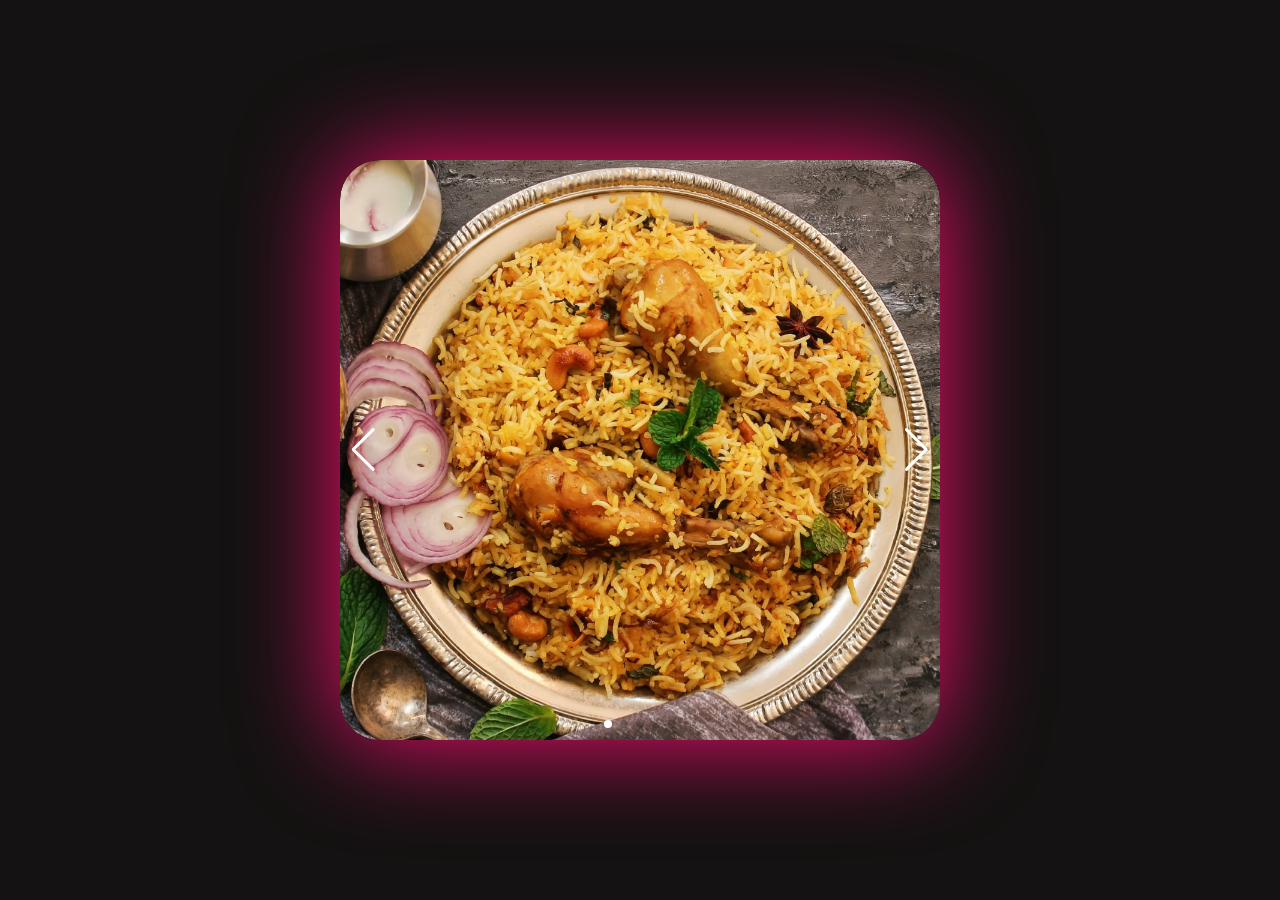
<file: Level-1/Image-Slider/index.html>
<!DOCTYPE html>
<html lang="en">
<head>
    <meta charset="UTF-8">
    <meta name="viewport" content="width=device-width, initial-scale=1.0">
    <link rel="stylesheet" href="style.css">
    <link rel="stylesheet" href="https://cdn.jsdelivr.net/npm/swiper@11/swiper-bundle.min.css"/>
    <title>Image-Slider</title>
</head>
<body>
    <div class="container">
            <div class="swiper">
                <!-- Additional required wrapper -->
                <div class="swiper-wrapper">
                  <!-- Slides -->
                  <div class="swiper-slide"><img src="images/Hyderabadi-chicken-Biryani.jpg" alt=""></div>
                  <div class="swiper-slide"><img src="images/shrikhanda.jpeg" alt=""></div>
                  <div class="swiper-slide"><img src="images/strawberry.jpg" alt=""></div>
                  <div class="swiper-slide"><img src="images/kajukali.jpg" alt=""></div>
                  <div class="swiper-slide"><img src="images/rasalai.jpg" alt=""></div>
                </div>

                <div class="swiper-pagination"></div> 
                <div class="swiper-button-prev"></div>
                <div class="swiper-button-next"></div>
              </div>
    </div>
    <script src="https://cdn.jsdelivr.net/npm/swiper@11/swiper-bundle.min.js"></script>
    <script>
        const swiper = new Swiper('.swiper', {
            autoplay:{
                delay :3000,
                disableOnInteraton: false,
            },
  loop: true,
  pagination: {
    el: '.swiper-pagination',
    clickable: true,
  },

  // Navigation arrows
  navigation: {
    nextEl: '.swiper-button-next',
    prevEl: '.swiper-button-prev',
  },
});
    </script>
</body>
</html>
</file>
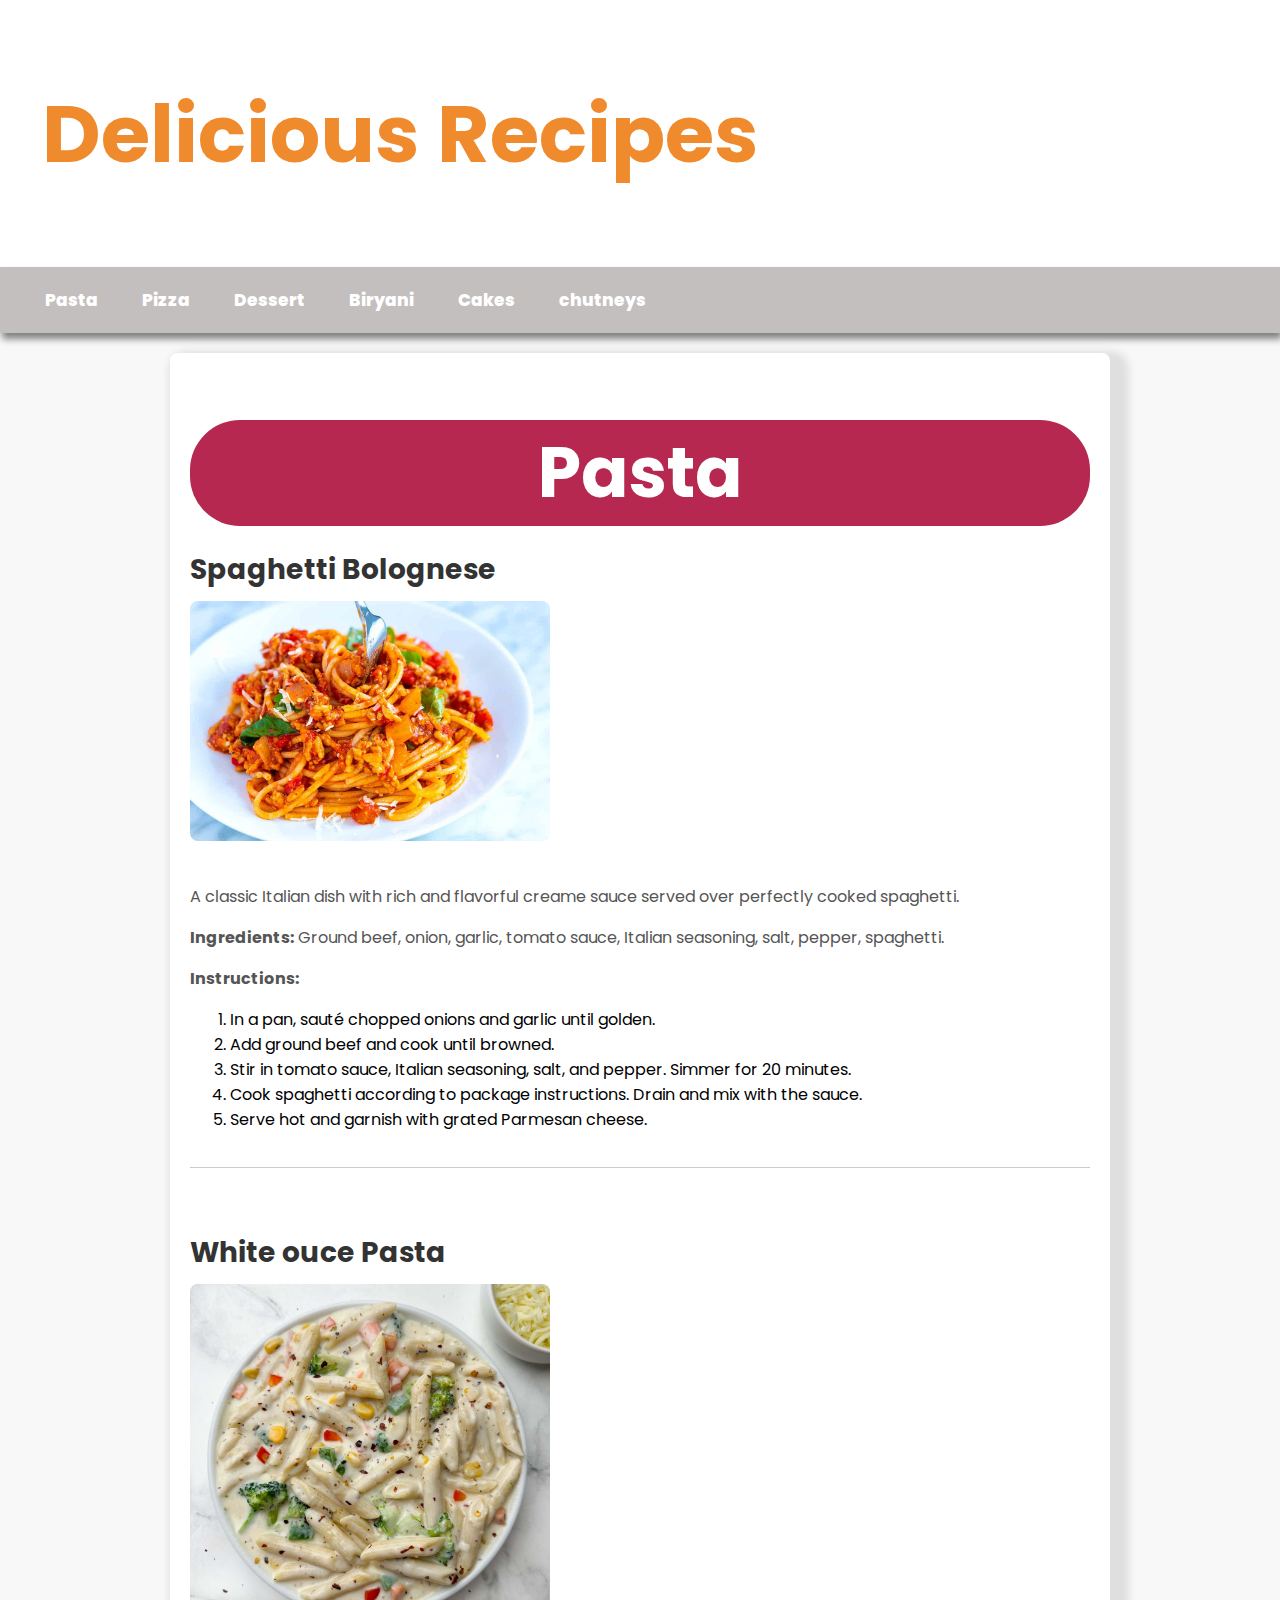
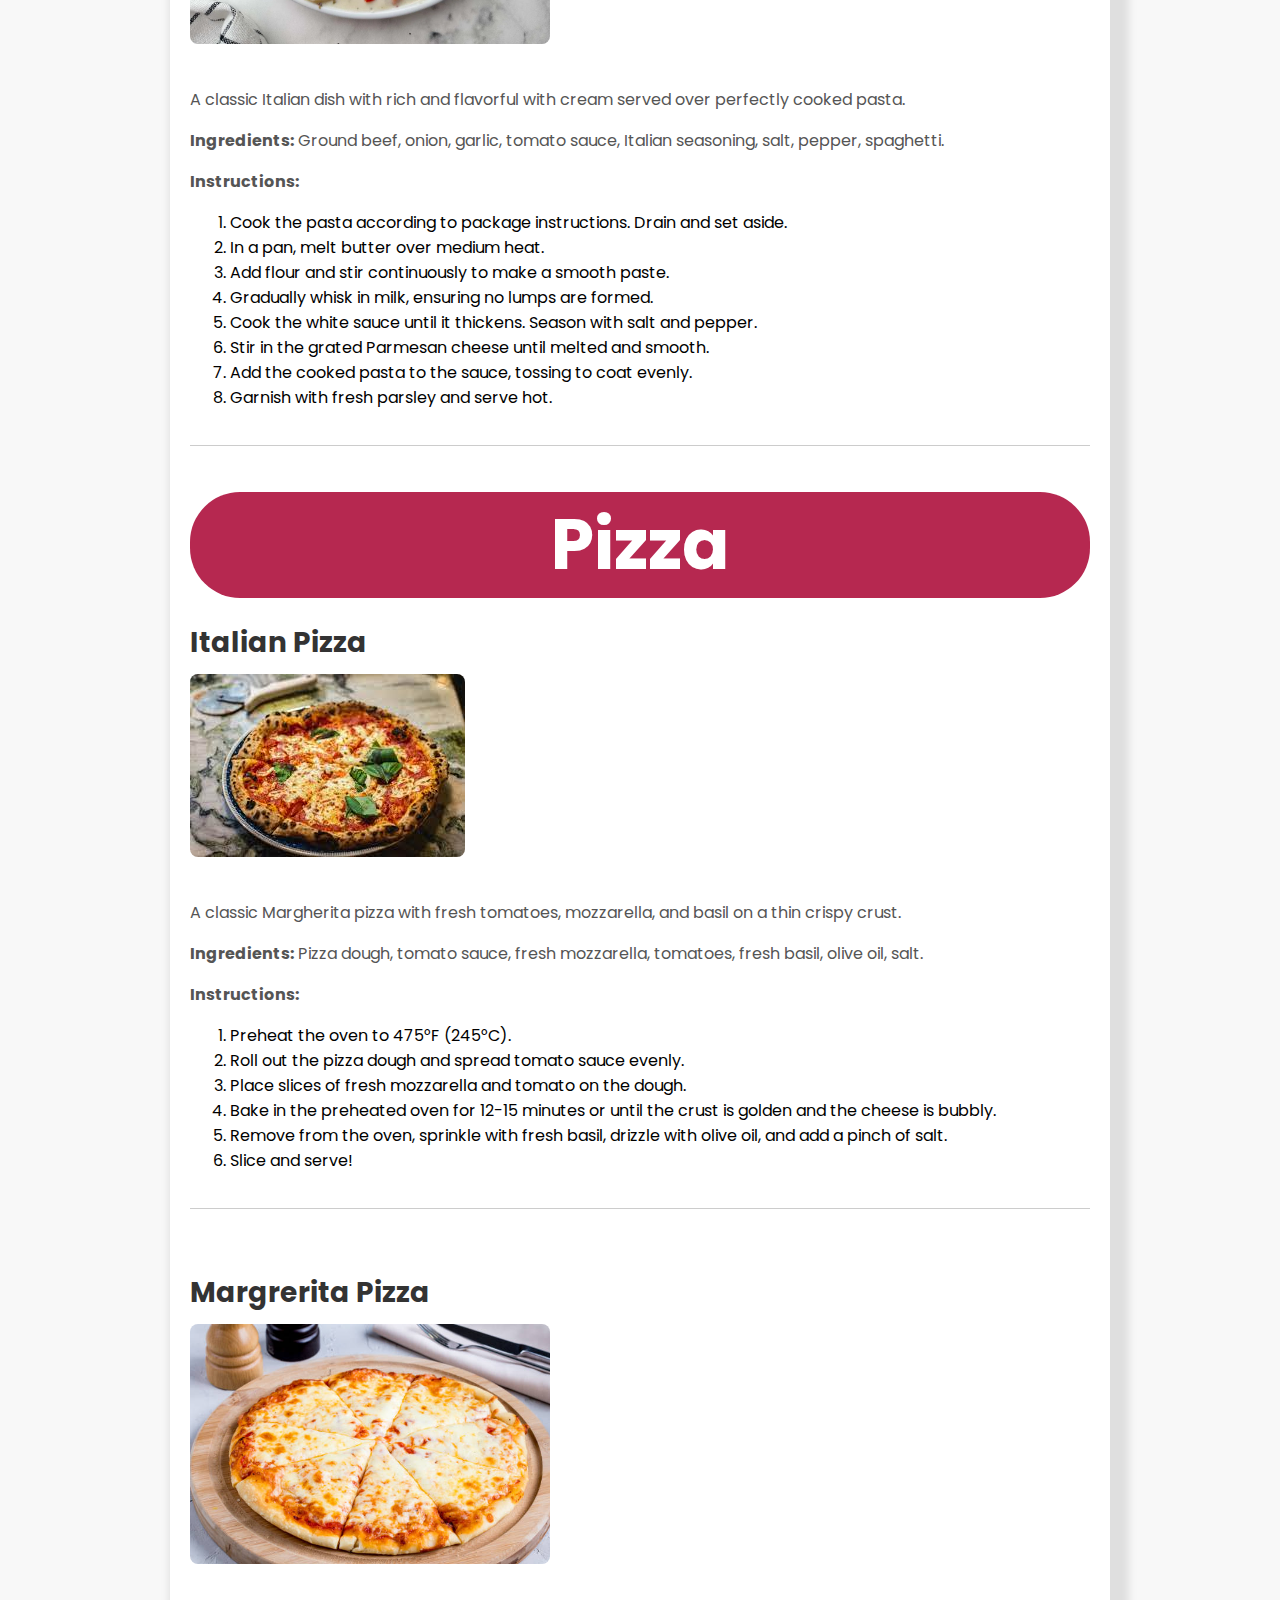
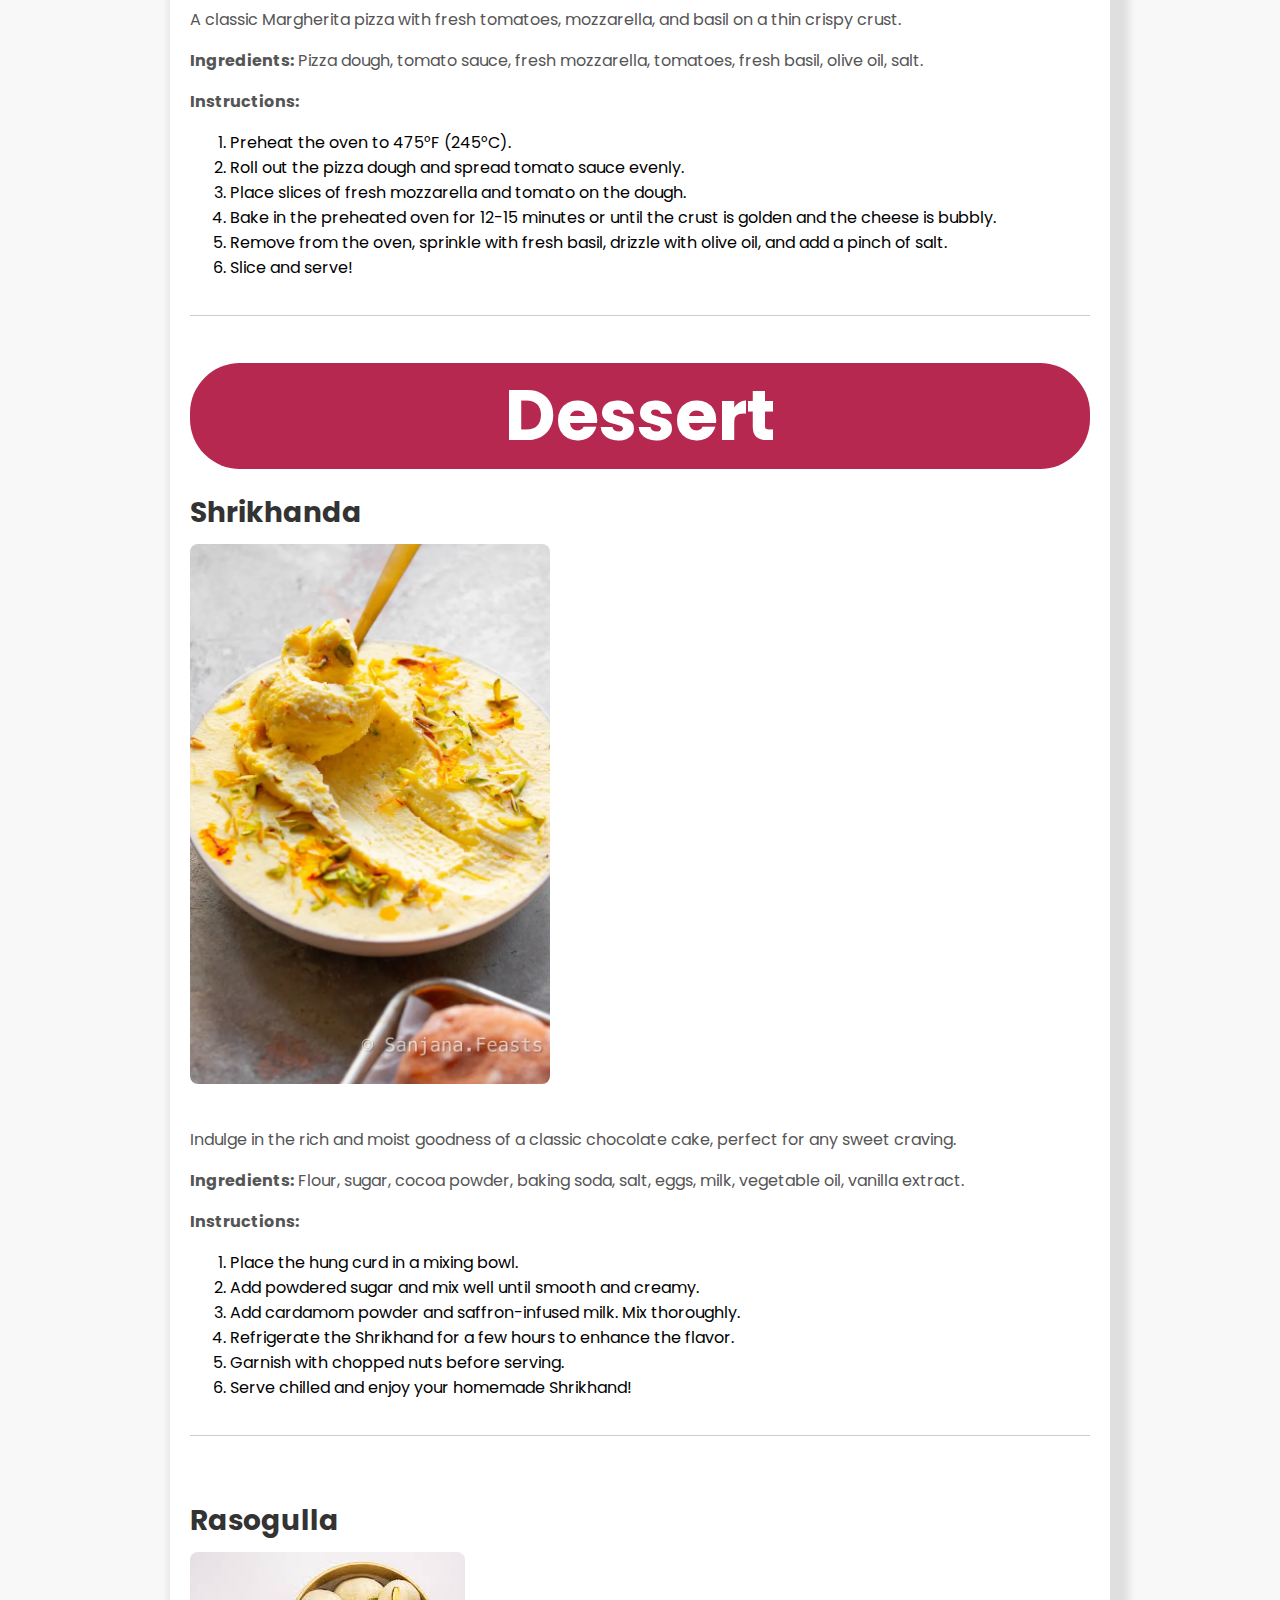
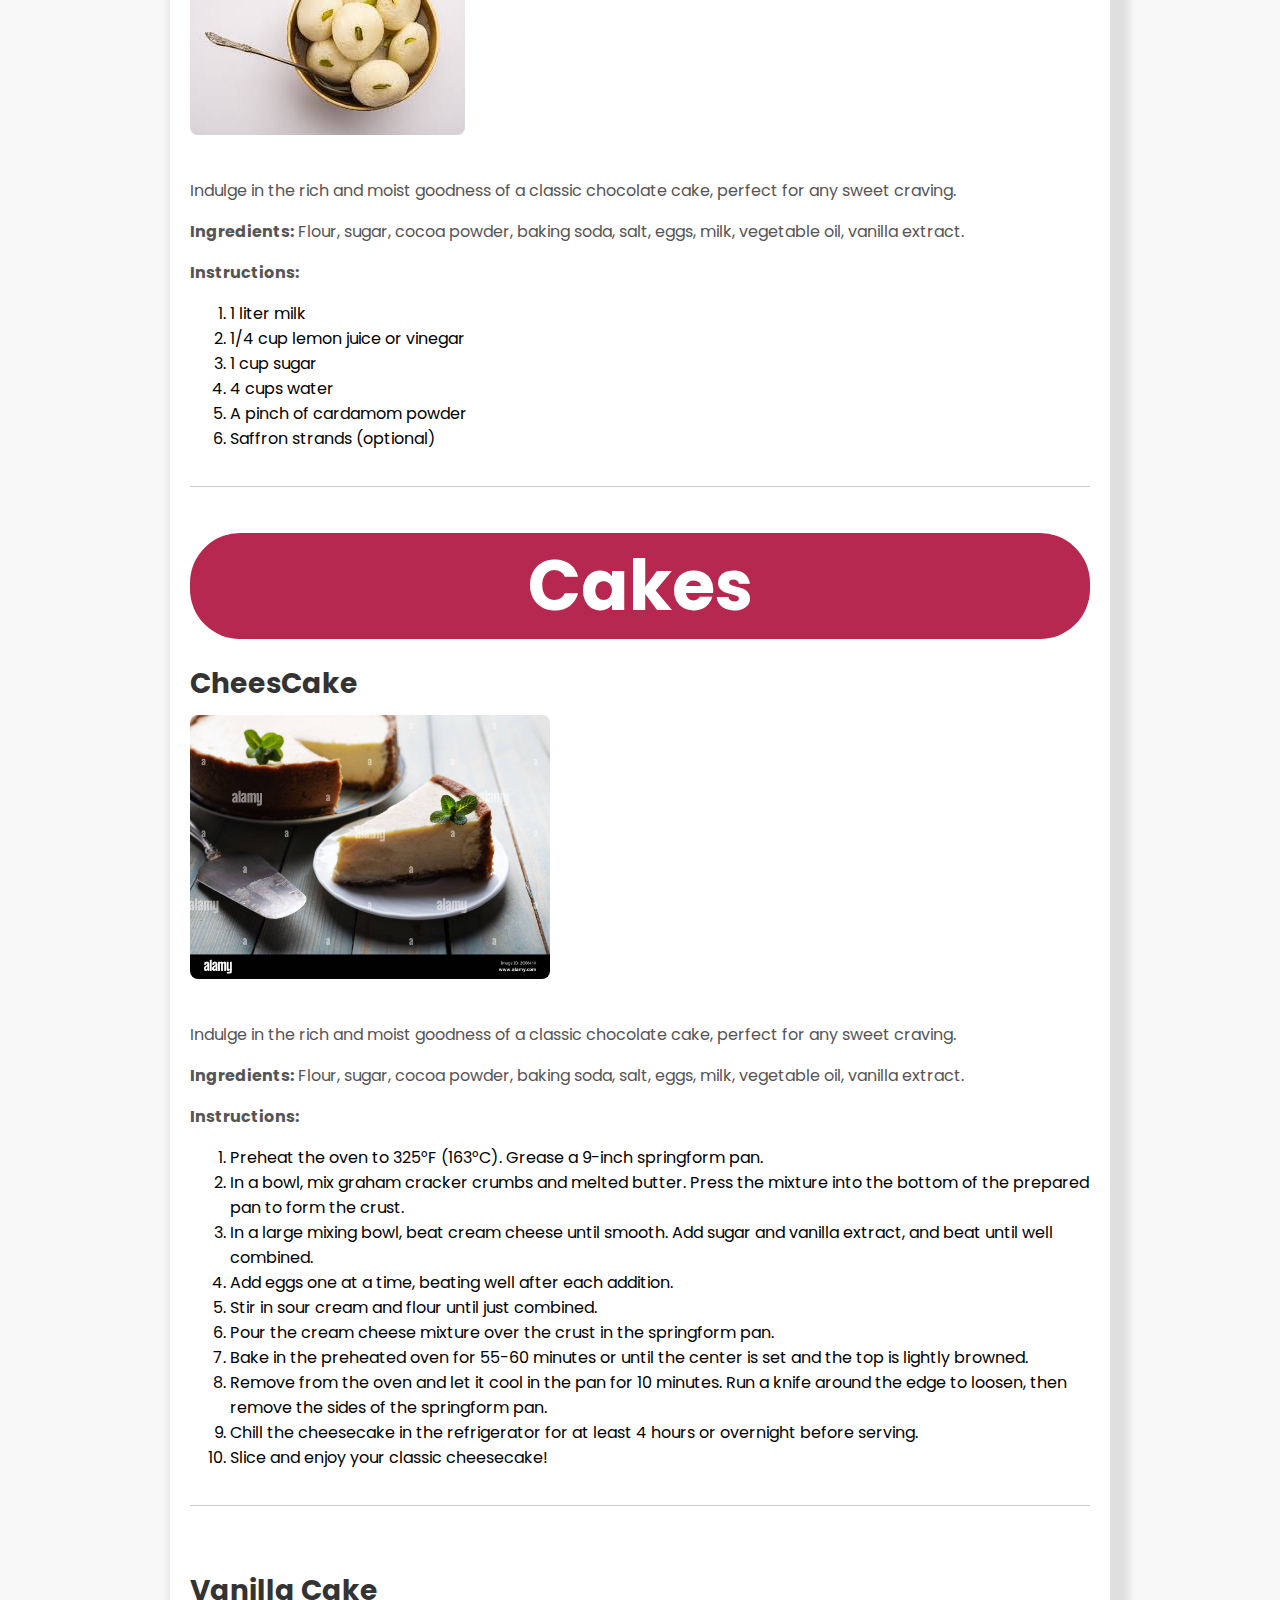
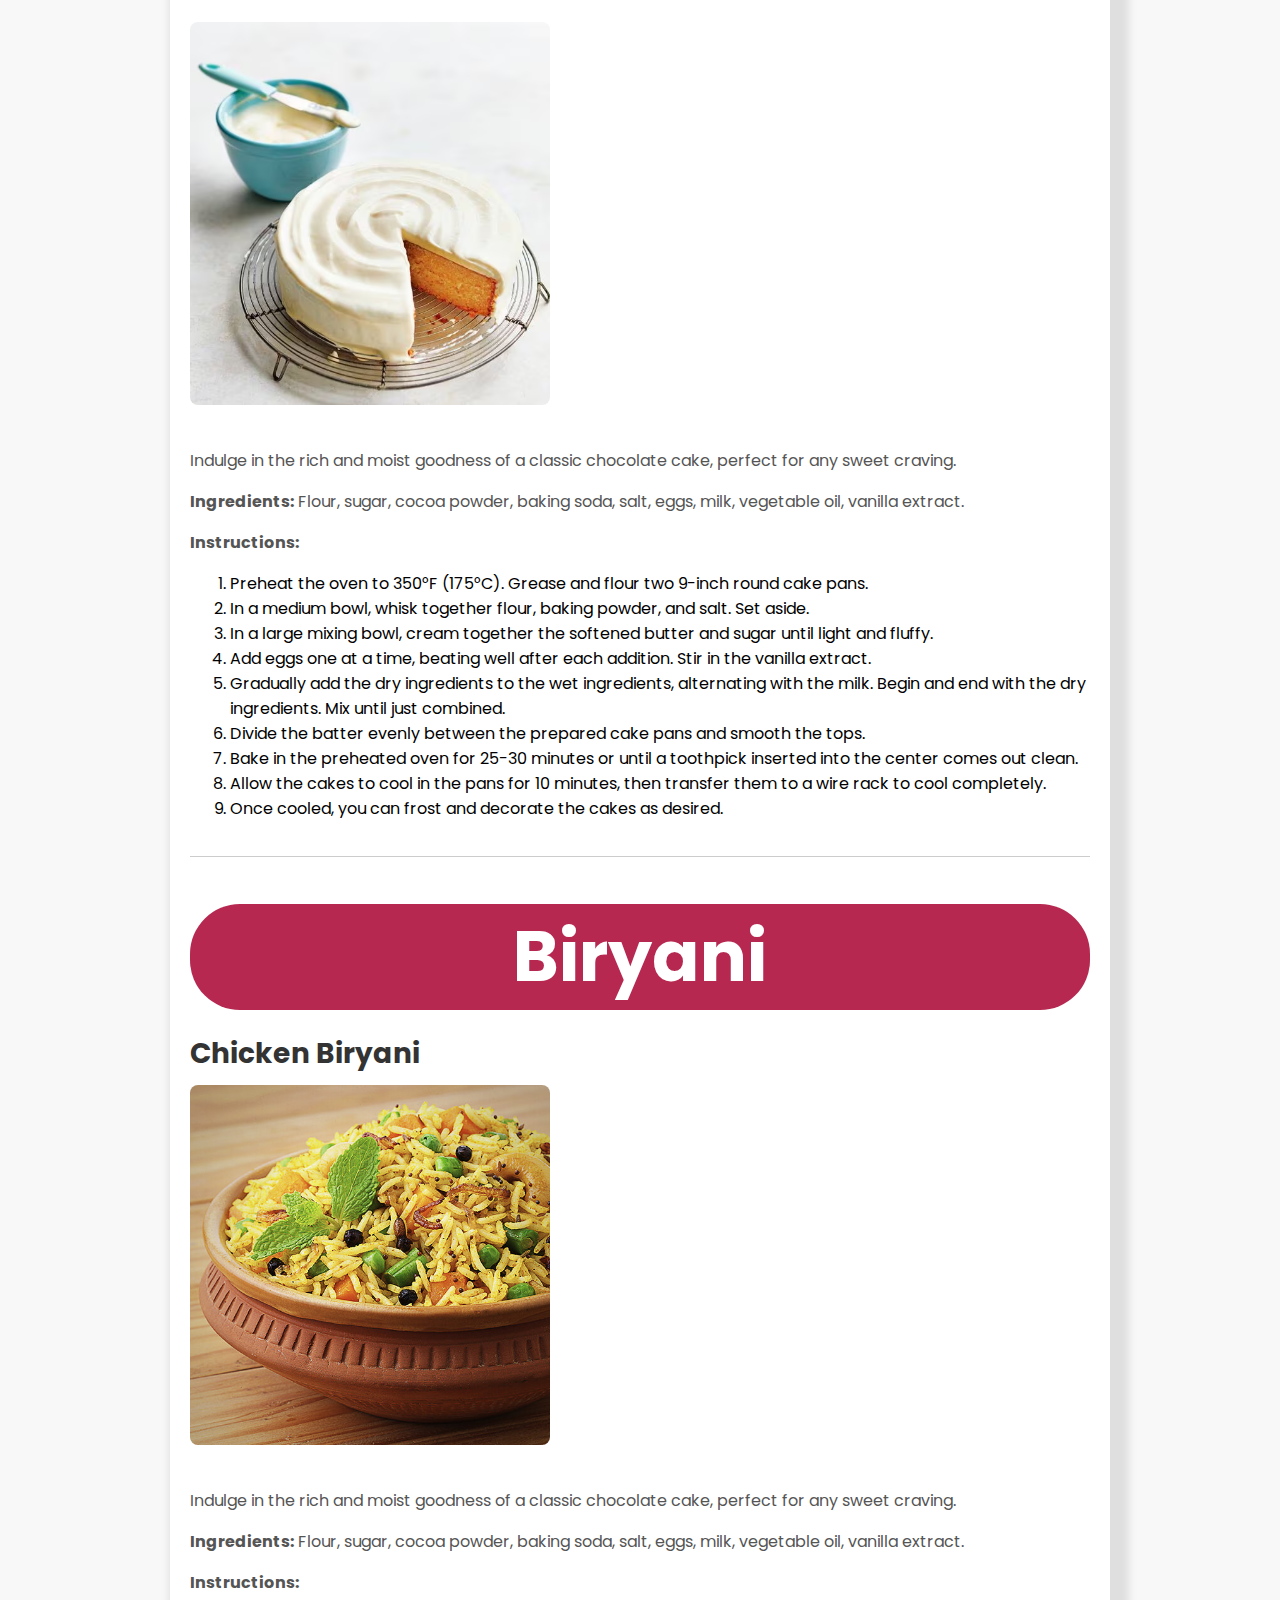
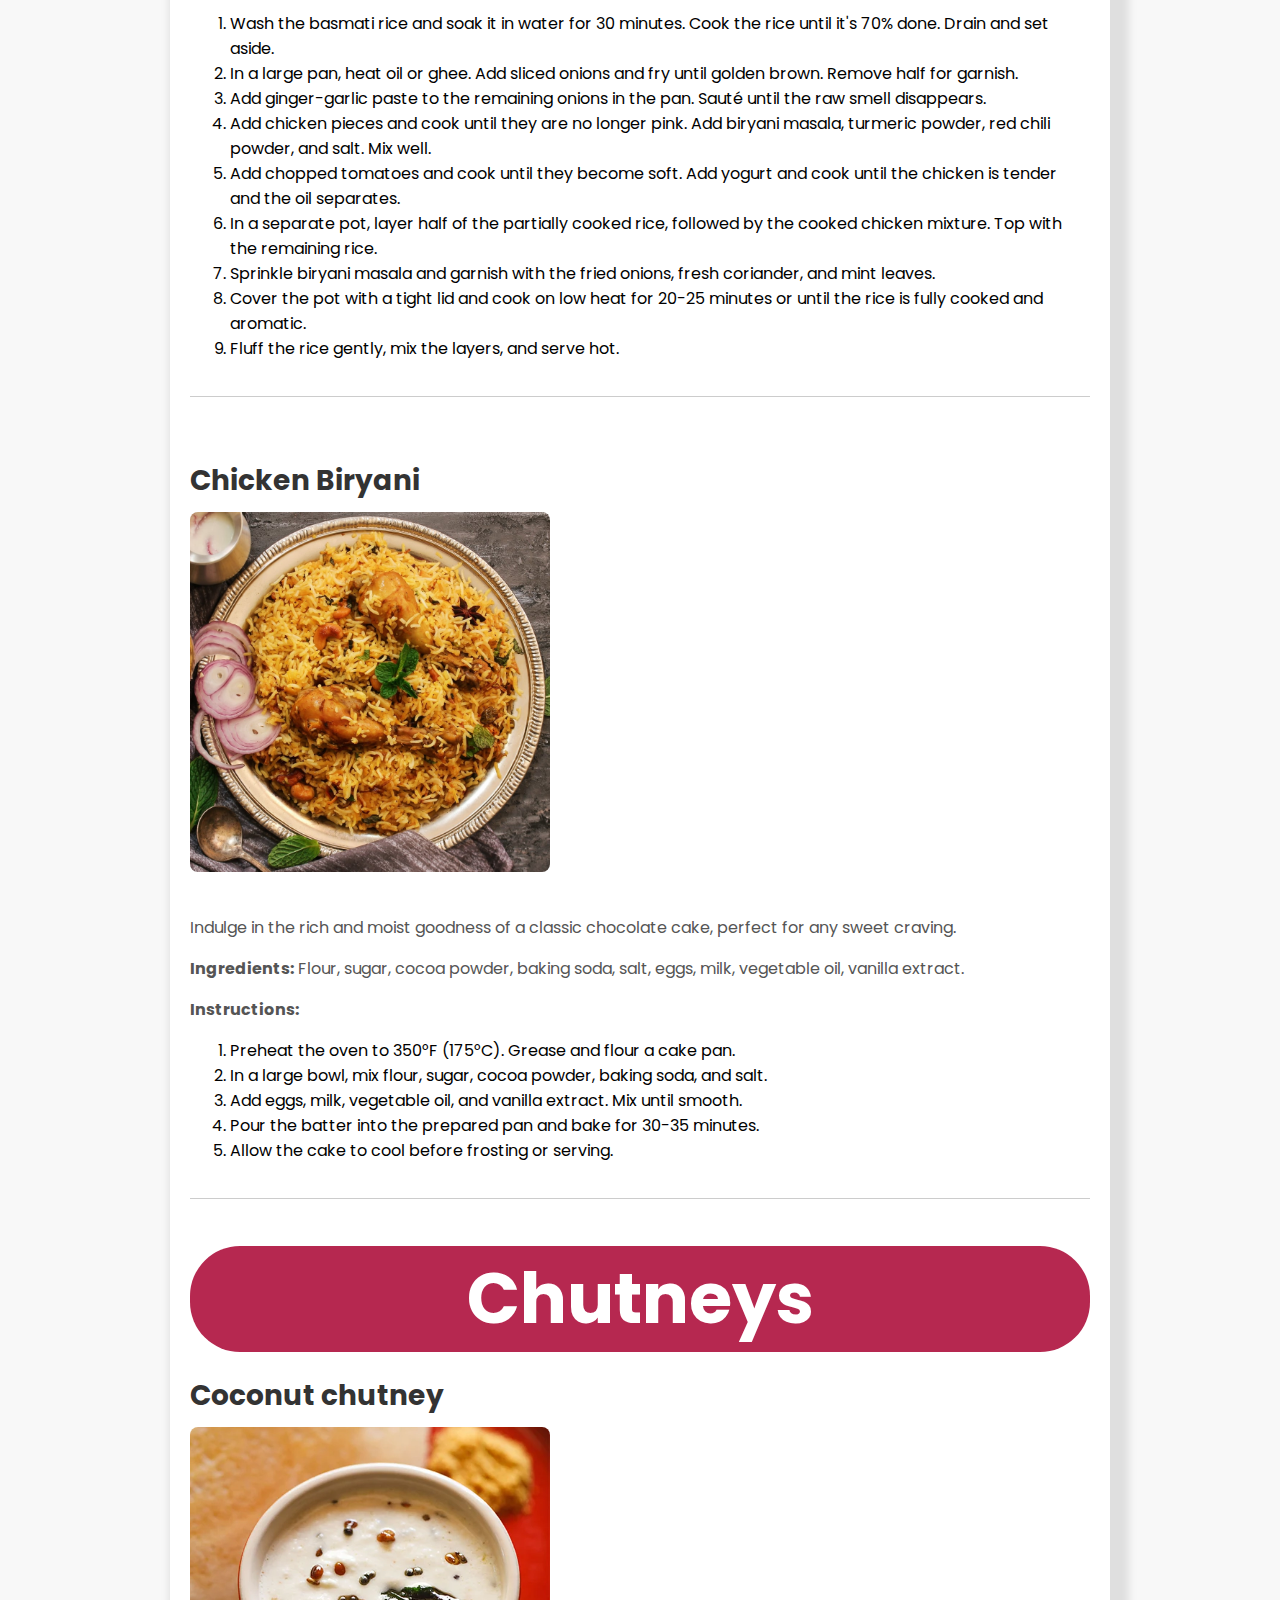
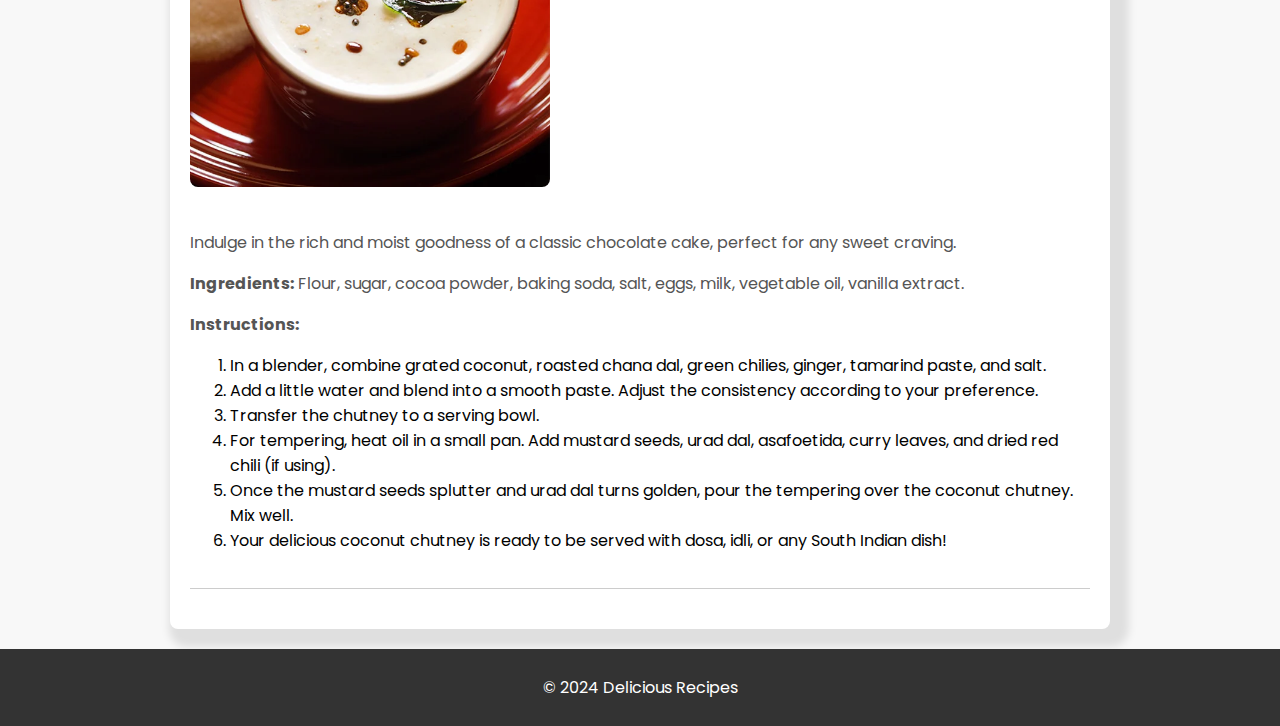
<file: Level-1/Recipe_Page/index.html>
<!DOCTYPE html>
<html lang="en">
<head>
    <meta charset="UTF-8">
    <meta name="viewport" content="width=device-width, initial-scale=1.0">
    <title>Delicious Recipes</title>
    <link rel="stylesheet" href="style.css">
    <link href="https://fonts.googleapis.com/css2?family=Poppins:wght@100;400;500;700&display=swap" rel="stylesheet">
</head>
<body>

    <header>
        <h1>Delicious Recipes</h1>
    </header>

    <nav>
        <a href="#pasta">Pasta</a>
        <a href="#pizza">Pizza</a>
        <a href="#dessert">Dessert</a>
        <a href="#biryani">Biryani</a>
        <a href="#cake">Cakes</a>
        <a href="#chutney">chutneys</a>
    </nav>

    <main> 
        <div class="head"><h1>Pasta</h1></div>
        <div id="pasta" class="recipe">
            <h2>Spaghetti Bolognese</h2>
            <img src="img/spagetti.jpg" alt="Spaghetti Bolognese">
            <p>A classic Italian dish with rich and flavorful creame sauce served over perfectly cooked spaghetti.</p>
            <p><strong>Ingredients:</strong> Ground beef, onion, garlic, tomato sauce, Italian seasoning, salt, pepper, spaghetti.</p>
            <p><strong>Instructions:</strong></p>
            <ol>
                <li>In a pan, sauté chopped onions and garlic until golden.</li>
                <li>Add ground beef and cook until browned.</li>
                <li>Stir in tomato sauce, Italian seasoning, salt, and pepper. Simmer for 20 minutes.</li>
                <li>Cook spaghetti according to package instructions. Drain and mix with the sauce.</li>
                <li>Serve hot and garnish with grated Parmesan cheese.</li>
            </ol>
        </div>
        <div id="pasta" class="recipe">
            <h2>White ouce Pasta</h2>
            <img src="img/pasta.webp" alt="Spaghetti Bolognese">
            <p>A classic Italian dish with rich and flavorful with cream served over perfectly cooked pasta.</p>
            <p><strong>Ingredients:</strong> Ground beef, onion, garlic, tomato sauce, Italian seasoning, salt, pepper, spaghetti.</p>
            <p><strong>Instructions:</strong></p>
            <ol>
                <li>Cook the pasta according to package instructions. Drain and set aside.</li>
                <li>In a pan, melt butter over medium heat.</li>
                <li>Add flour and stir continuously to make a smooth paste.</li>
                <li>Gradually whisk in milk, ensuring no lumps are formed.</li>
                <li>Cook the white sauce until it thickens. Season with salt and pepper.</li>
                <li>Stir in the grated Parmesan cheese until melted and smooth.</li>
                <li>Add the cooked pasta to the sauce, tossing to coat evenly.</li>
                <li>Garnish with fresh parsley and serve hot.</li>
            </ol>
        </div>
        
        <div class="head"><h1>Pizza</h1></div>
        <div id="pizza" class="recipe">
            <h2>Italian Pizza</h2>
            <img src="img/italian.jpeg" alt="Margherita Pizza">
            <p>A classic Margherita pizza with fresh tomatoes, mozzarella, and basil on a thin crispy crust.</p>
            <p><strong>Ingredients:</strong> Pizza dough, tomato sauce, fresh mozzarella, tomatoes, fresh basil, olive oil, salt.</p>
            <p><strong>Instructions:</strong></p>
            <ol>
                <li>Preheat the oven to 475°F (245°C).</li>
                <li>Roll out the pizza dough and spread tomato sauce evenly.</li>
                <li>Place slices of fresh mozzarella and tomato on the dough.</li>
                <li>Bake in the preheated oven for 12-15 minutes or until the crust is golden and the cheese is bubbly.</li>
                <li>Remove from the oven, sprinkle with fresh basil, drizzle with olive oil, and add a pinch of salt.</li>
                <li>Slice and serve!</li>
            </ol>
        </div>
        <div id="pizza" class="recipe">
            <h2>Margrerita Pizza</h2>
            <img src="img/margerita.jpg     " alt="Margherita Pizza">
            <p>A classic Margherita pizza with fresh tomatoes, mozzarella, and basil on a thin crispy crust.</p>
            <p><strong>Ingredients:</strong> Pizza dough, tomato sauce, fresh mozzarella, tomatoes, fresh basil, olive oil, salt.</p>
            <p><strong>Instructions:</strong></p>
            <ol>
                <li>Preheat the oven to 475°F (245°C).</li>
                <li>Roll out the pizza dough and spread tomato sauce evenly.</li>
                <li>Place slices of fresh mozzarella and tomato on the dough.</li>
                <li>Bake in the preheated oven for 12-15 minutes or until the crust is golden and the cheese is bubbly.</li>
                <li>Remove from the oven, sprinkle with fresh basil, drizzle with olive oil, and add a pinch of salt.</li>
                <li>Slice and serve!</li>
            </ol>
        </div>

        <div class="head"><h1>Dessert</h1></div>
        <div id="dessert" class="recipe">
            <h2>Shrikhanda</h2>
            <img src="img/shrikhanda.webp" alt="Chocolate Cake">
            <p>Indulge in the rich and moist goodness of a classic chocolate cake, perfect for any sweet craving.</p>
            <p><strong>Ingredients:</strong> Flour, sugar, cocoa powder, baking soda, salt, eggs, milk, vegetable oil, vanilla extract.</p>
            <p><strong>Instructions:</strong></p>
            <ol>
                <li>Place the hung curd in a mixing bowl.</li>
                <li>Add powdered sugar and mix well until smooth and creamy.</li>
                <li>Add cardamom powder and saffron-infused milk. Mix thoroughly.</li>
                <li>Refrigerate the Shrikhand for a few hours to enhance the flavor.</li>
                <li>Garnish with chopped nuts before serving.</li>
                <li>Serve chilled and enjoy your homemade Shrikhand!</li>
            </ol>
        </div>
        <div id="dessert" class="recipe">
            <h2>Rasogulla</h2>
            <img src="img/gulla.jpeg" alt="Chocolate Cake">
            <p>Indulge in the rich and moist goodness of a classic chocolate cake, perfect for any sweet craving.</p>
            <p><strong>Ingredients:</strong> Flour, sugar, cocoa powder, baking soda, salt, eggs, milk, vegetable oil, vanilla extract.</p>
            <p><strong>Instructions:</strong></p>
            <ol>
                <li>1 liter milk</li>
                <li>1/4 cup lemon juice or vinegar</li>
                <li>1 cup sugar</li>
                <li>4 cups water</li>
                <li>A pinch of cardamom powder</li>
                <li>Saffron strands (optional)</li>
            </ol>
        </div>


        <div class="head"><h1>Cakes</h1></div>
        <div id="cake" class="recipe">
            <h2>CheesCake</h2>
            <img src="img/cheesecake.jpg" alt="Chocolate Cake">
            <p>Indulge in the rich and moist goodness of a classic chocolate cake, perfect for any sweet craving.</p>
            <p><strong>Ingredients:</strong> Flour, sugar, cocoa powder, baking soda, salt, eggs, milk, vegetable oil, vanilla extract.</p>
            <p><strong>Instructions:</strong></p>
            <ol>
                <li>Preheat the oven to 325°F (163°C). Grease a 9-inch springform pan.</li>
                <li>In a bowl, mix graham cracker crumbs and melted butter. Press the mixture into the bottom of the prepared pan to form the crust.</li>
                <li>In a large mixing bowl, beat cream cheese until smooth. Add sugar and vanilla extract, and beat until well combined.</li>
                <li>Add eggs one at a time, beating well after each addition.</li>
                <li>Stir in sour cream and flour until just combined.</li>
                <li>Pour the cream cheese mixture over the crust in the springform pan.</li>
                <li>Bake in the preheated oven for 55-60 minutes or until the center is set and the top is lightly browned.</li>
                <li>Remove from the oven and let it cool in the pan for 10 minutes. Run a knife around the edge to loosen, then remove the sides of the springform pan.</li>
                <li>Chill the cheesecake in the refrigerator for at least 4 hours or overnight before serving.</li>
                <li>Slice and enjoy your classic cheesecake!</li>
            </ol>
        </div>
        <div id="cake" class="recipe">
            <h2>Vanilla Cake</h2>
            <img src="img/vaniila.avif" alt="Chocolate Cake">
            <p>Indulge in the rich and moist goodness of a classic chocolate cake, perfect for any sweet craving.</p>
            <p><strong>Ingredients:</strong> Flour, sugar, cocoa powder, baking soda, salt, eggs, milk, vegetable oil, vanilla extract.</p>
            <p><strong>Instructions:</strong></p>
            <ol>
                <li>Preheat the oven to 350°F (175°C). Grease and flour two 9-inch round cake pans.</li>
                <li>In a medium bowl, whisk together flour, baking powder, and salt. Set aside.</li>
                <li>In a large mixing bowl, cream together the softened butter and sugar until light and fluffy.</li>
                <li>Add eggs one at a time, beating well after each addition. Stir in the vanilla extract.</li>
                <li>Gradually add the dry ingredients to the wet ingredients, alternating with the milk. Begin and end with the dry ingredients. Mix until just combined.</li>
                <li>Divide the batter evenly between the prepared cake pans and smooth the tops.</li>
                <li>Bake in the preheated oven for 25-30 minutes or until a toothpick inserted into the center comes out clean.</li>
                <li>Allow the cakes to cool in the pans for 10 minutes, then transfer them to a wire rack to cool completely.</li>
                <li>Once cooled, you can frost and decorate the cakes as desired.</li>
            </ol>
        </div>




        <div class="head"><h1>Biryani</h1></div>
        <div id="biryani" class="recipe">
            <h2>Chicken Biryani</h2>
            <img src="img/veg.jpg" alt="Chocolate Cake">
            <p>Indulge in the rich and moist goodness of a classic chocolate cake, perfect for any sweet craving.</p>
            <p><strong>Ingredients:</strong> Flour, sugar, cocoa powder, baking soda, salt, eggs, milk, vegetable oil, vanilla extract.</p>
            <p><strong>Instructions:</strong></p>
            <ol>
                <li>Wash the basmati rice and soak it in water for 30 minutes. Cook the rice until it's 70% done. Drain and set aside.</li>
                <li>In a large pan, heat oil or ghee. Add sliced onions and fry until golden brown. Remove half for garnish.</li>
                <li>Add ginger-garlic paste to the remaining onions in the pan. Sauté until the raw smell disappears.</li>
                <li>Add chicken pieces and cook until they are no longer pink. Add biryani masala, turmeric powder, red chili powder, and salt. Mix well.</li>
                <li>Add chopped tomatoes and cook until they become soft. Add yogurt and cook until the chicken is tender and the oil separates.</li>
                <li>In a separate pot, layer half of the partially cooked rice, followed by the cooked chicken mixture. Top with the remaining rice.</li>
                <li>Sprinkle biryani masala and garnish with the fried onions, fresh coriander, and mint leaves.</li>
                <li>Cover the pot with a tight lid and cook on low heat for 20-25 minutes or until the rice is fully cooked and aromatic.</li>
                <li>Fluff the rice gently, mix the layers, and serve hot.</li>
            </ol>
        </div>
           
        <div id="dessert" class="recipe">
            <h2>Chicken Biryani</h2>
            <img src="img/biryani.jpg" alt="Chocolate Cake">
            <p>Indulge in the rich and moist goodness of a classic chocolate cake, perfect for any sweet craving.</p>
            <p><strong>Ingredients:</strong> Flour, sugar, cocoa powder, baking soda, salt, eggs, milk, vegetable oil, vanilla extract.</p>
            <p><strong>Instructions:</strong></p>
            <ol>
                <li>Preheat the oven to 350°F (175°C). Grease and flour a cake pan.</li>
                <li>In a large bowl, mix flour, sugar, cocoa powder, baking soda, and salt.</li>
                <li>Add eggs, milk, vegetable oil, and vanilla extract. Mix until smooth.</li>
                <li>Pour the batter into the prepared pan and bake for 30-35 minutes.</li>
                <li>Allow the cake to cool before frosting or serving.</li>
            </ol>
        </div>



        <div class="head"><h1>Chutneys</h1></div>
        <div id="chutney" class="recipe">
            <h2>Coconut chutney</h2>
            <img src="img/coconut.webp" alt="Chocolate Cake">
            <p>Indulge in the rich and moist goodness of a classic chocolate cake, perfect for any sweet craving.</p>
            <p><strong>Ingredients:</strong> Flour, sugar, cocoa powder, baking soda, salt, eggs, milk, vegetable oil, vanilla extract.</p>
            <p><strong>Instructions:</strong></p>
            <ol>
                <li>In a blender, combine grated coconut, roasted chana dal, green chilies, ginger, tamarind paste, and salt.</li>
                <li>Add a little water and blend into a smooth paste. Adjust the consistency according to your preference.</li>
                <li>Transfer the chutney to a serving bowl.</li>
                <li>For tempering, heat oil in a small pan. Add mustard seeds, urad dal, asafoetida, curry leaves, and dried red chili (if using).</li>
                <li>Once the mustard seeds splutter and urad dal turns golden, pour the tempering over the coconut chutney. Mix well.</li>
                <li>Your delicious coconut chutney is ready to be served with dosa, idli, or any South Indian dish!</li>
            </ol>
        </div>
    </main>

    <footer>
        <p>&copy; 2024 Delicious Recipes</p>
    </footer>

</body>
</html>
</file>
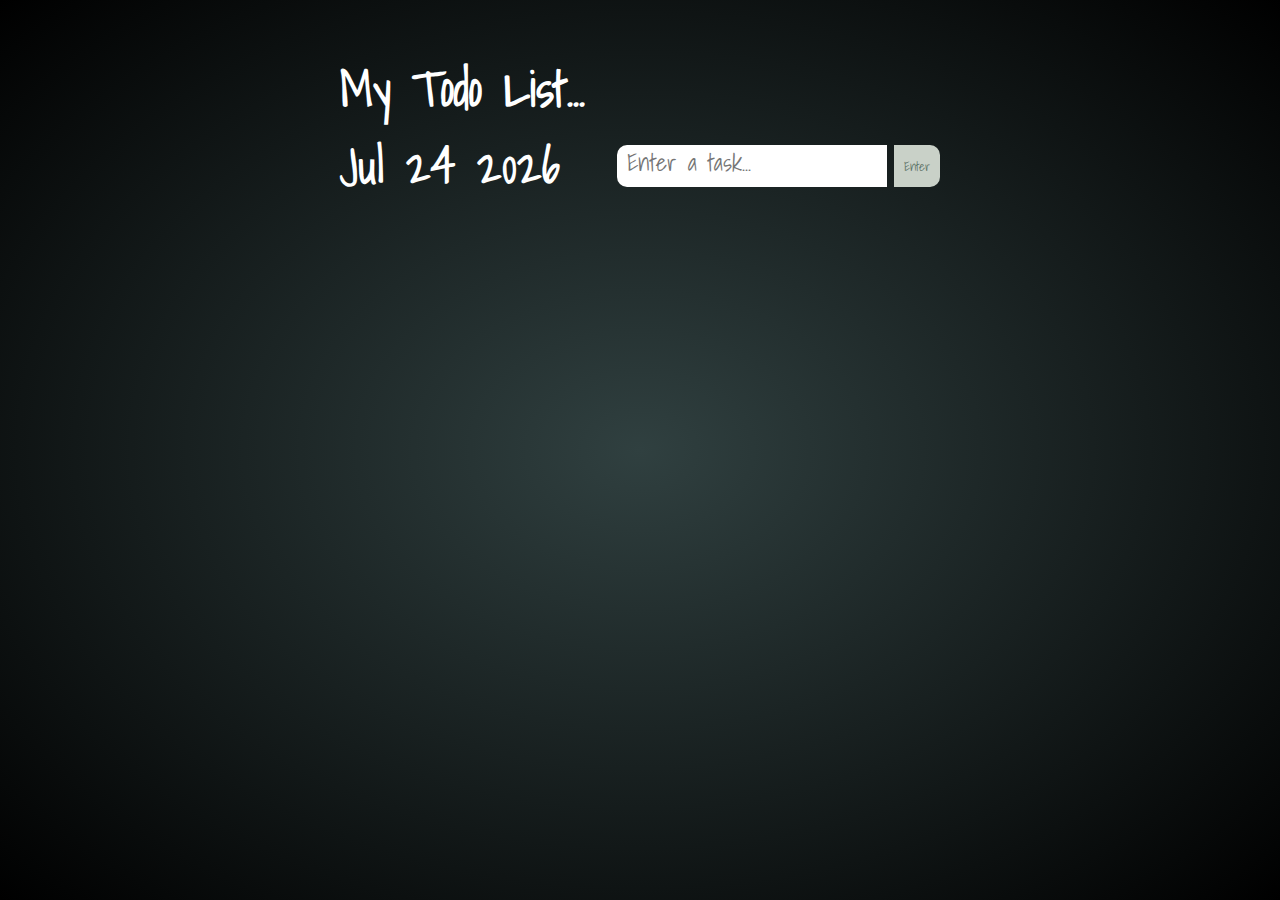
<file: Level-2/To-DoList/index.html>
<!DOCTYPE html>
<html lang="en">

<head>
  <meta charset="UTF-8">
  <meta http-equiv="X-UA-Compatible" content="IE=edge">
  <meta name="viewport" content="width=device-width, initial-scale=1.0">
  <link rel="stylesheet" href="style.css">
  <link rel="preconnect" href="https://fonts.googleapis.com">
  <link rel="preconnect" href="https://fonts.gstatic.com" crossorigin>
  <link href="https://fonts.googleapis.com/css2?family=Shadows+Into+Light&display=swap" rel="stylesheet">
  <link rel="stylesheet" href="https://cdnjs.cloudflare.com/ajax/libs/font-awesome/6.2.0/css/all.min.css">
  <title>To-do list</title>
</head>

<body>

  <main class="app">
    <h1>My Todo List...</h1>
    <div class="input-header">
      <h1><span id="date"></span></h1>
      <div class="to-do-input">
        <input type="text" id="item" placeholder="Enter a task...">
        <button id="enter">Enter</button>
      </div>
    </div>
    <div class="to-do-list"></div>
  </main>

  <script src="script.js"></script>

</body>

</html>
</file>
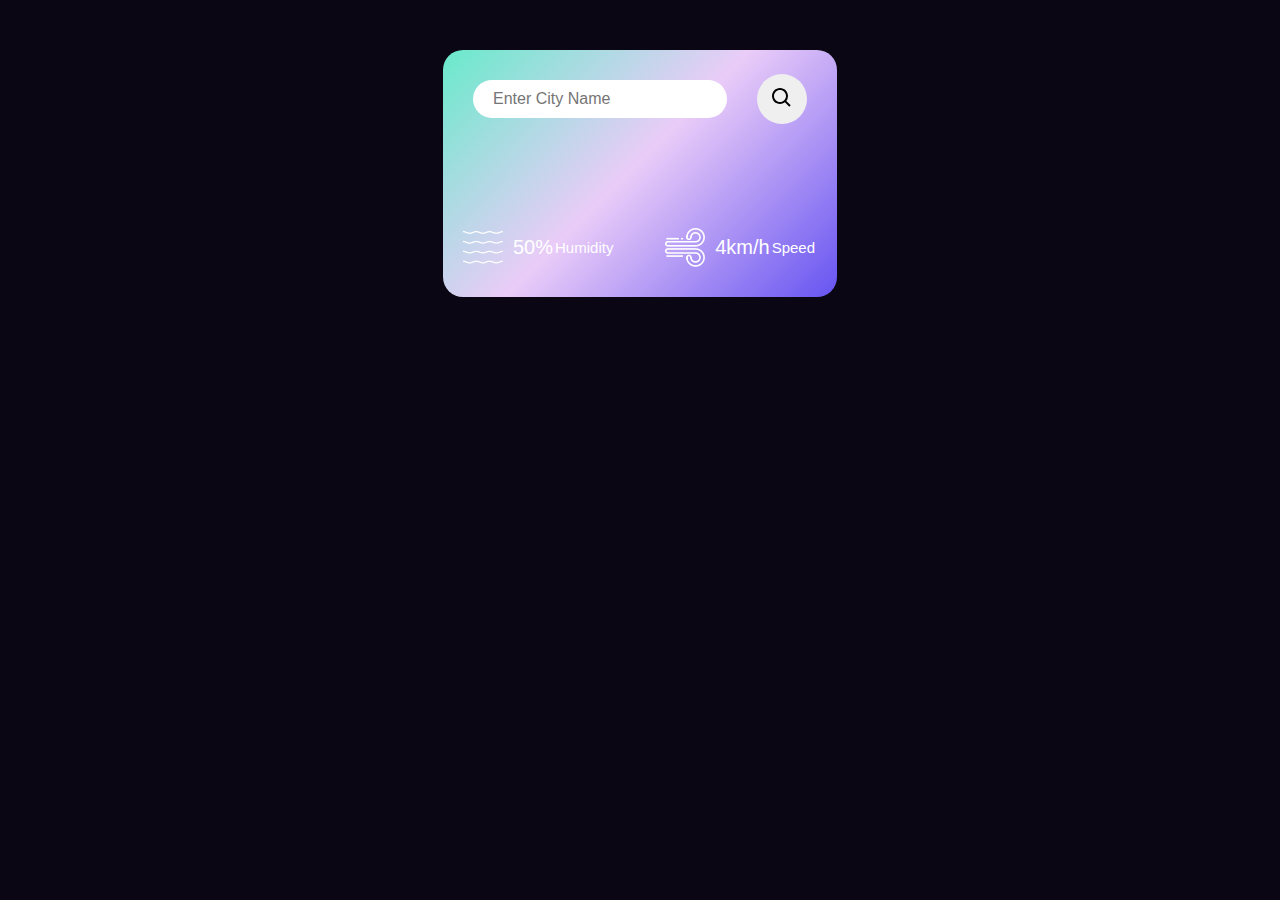
<file: Level-2/weather_App/index.html>
<!DOCTYPE html>
<html lang="en">
<head>
    <meta charset="UTF-8">
    <meta name="viewport" content="width=device-width, initial-scale=1.0">
    <title>Weather-App</title>
    <link rel="stylesheet" href="style.css">
</head>
<body>
    <div class="container">
        <div class="search">
            <input type="text" placeholder="Enter City Name">
            <button><img src="images/search.png" ></button>
        </div>
        <!-- <div class="error">
            <p>Invalid City Name</p>
        </div> -->
        <div class="weather">
            <img src="images/rain.png" class="weatherImg">
            <h1 class="city">London</h1>
            <h2 class="temp">20°C</h2>
        </div>
        <div class="details">
            <div class="col-1">
                <img src="images/humidity.png" class="detailsImg">
                <p class="humidity">50%</p>
                <span class="para">Humidity</span>
            </div>
            <div class="col-2">
                <img src="images/wind.png" class="detailsImg">
                <p class="wind">4km/h</p>
                <span class="para">Speed</span>
            </div>
        </div>
    </div>
    <script src="app.js"></script>
</body>
</html>
</file>
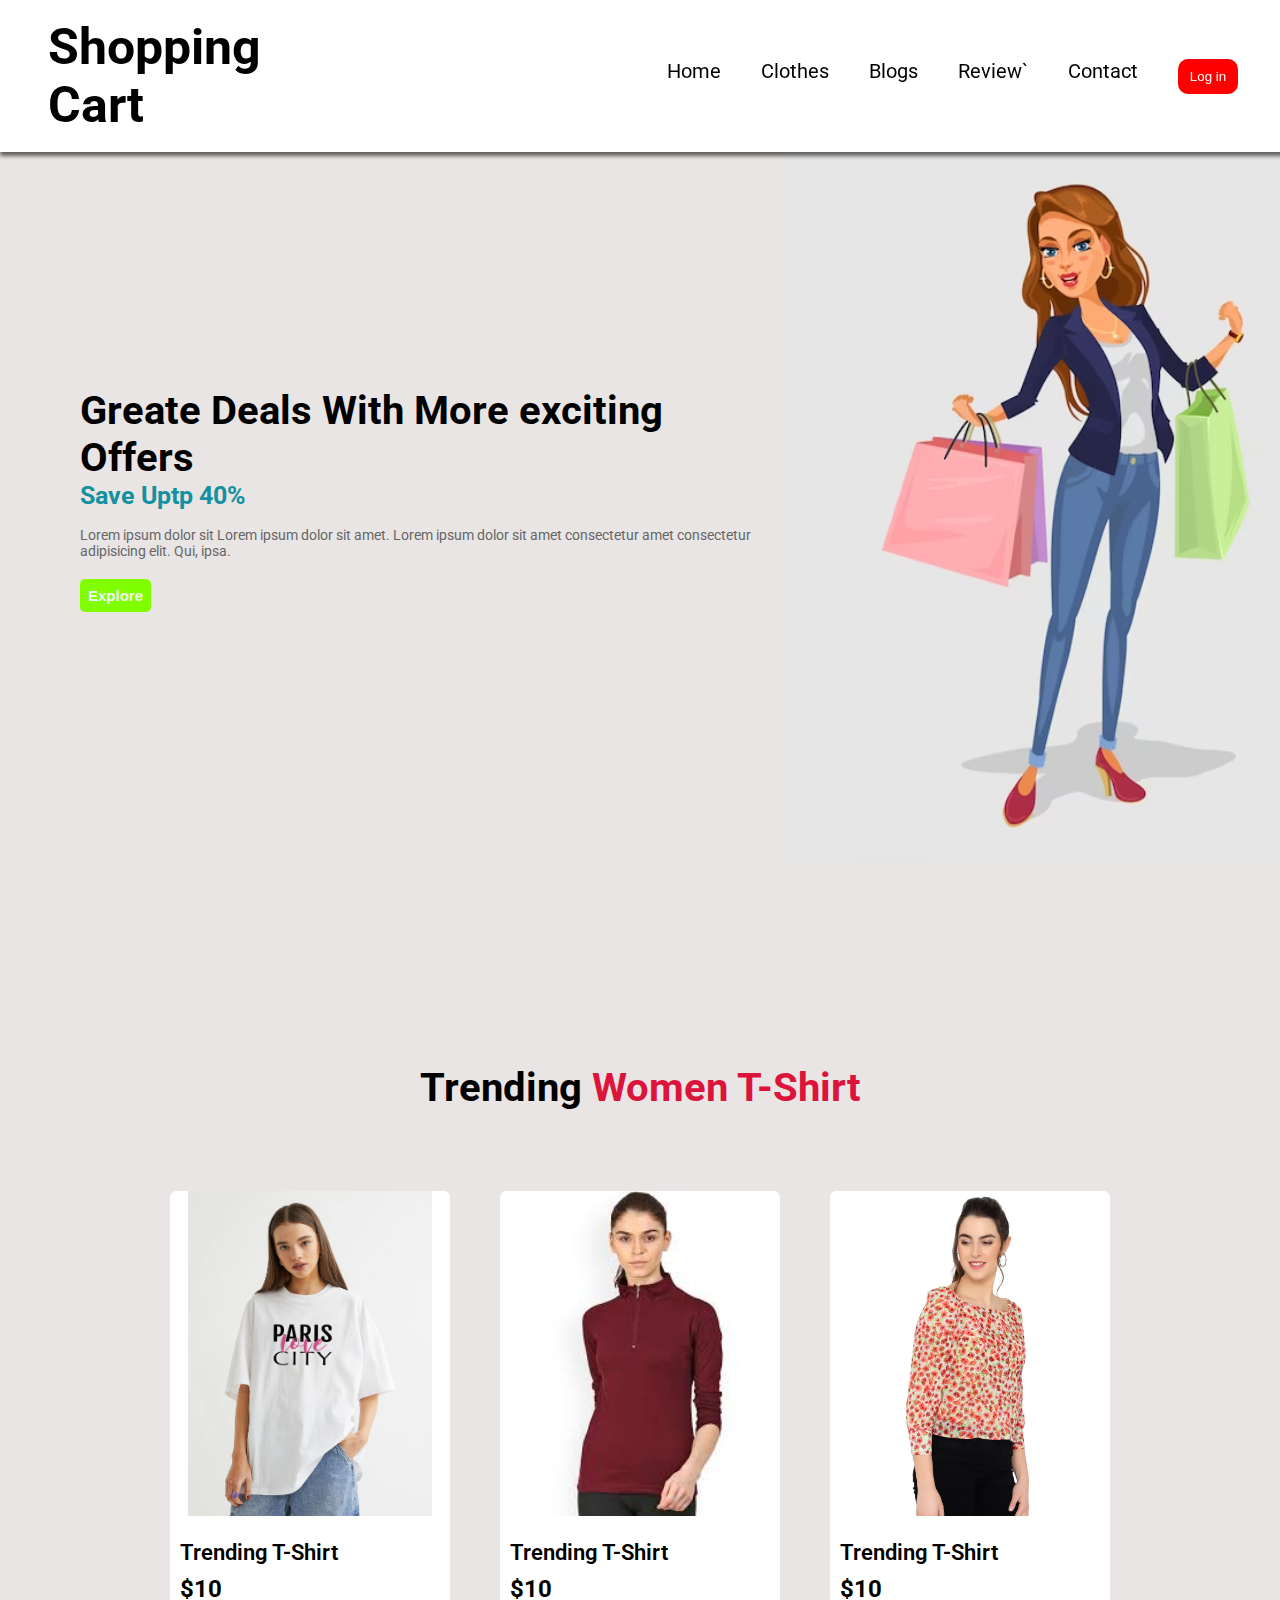
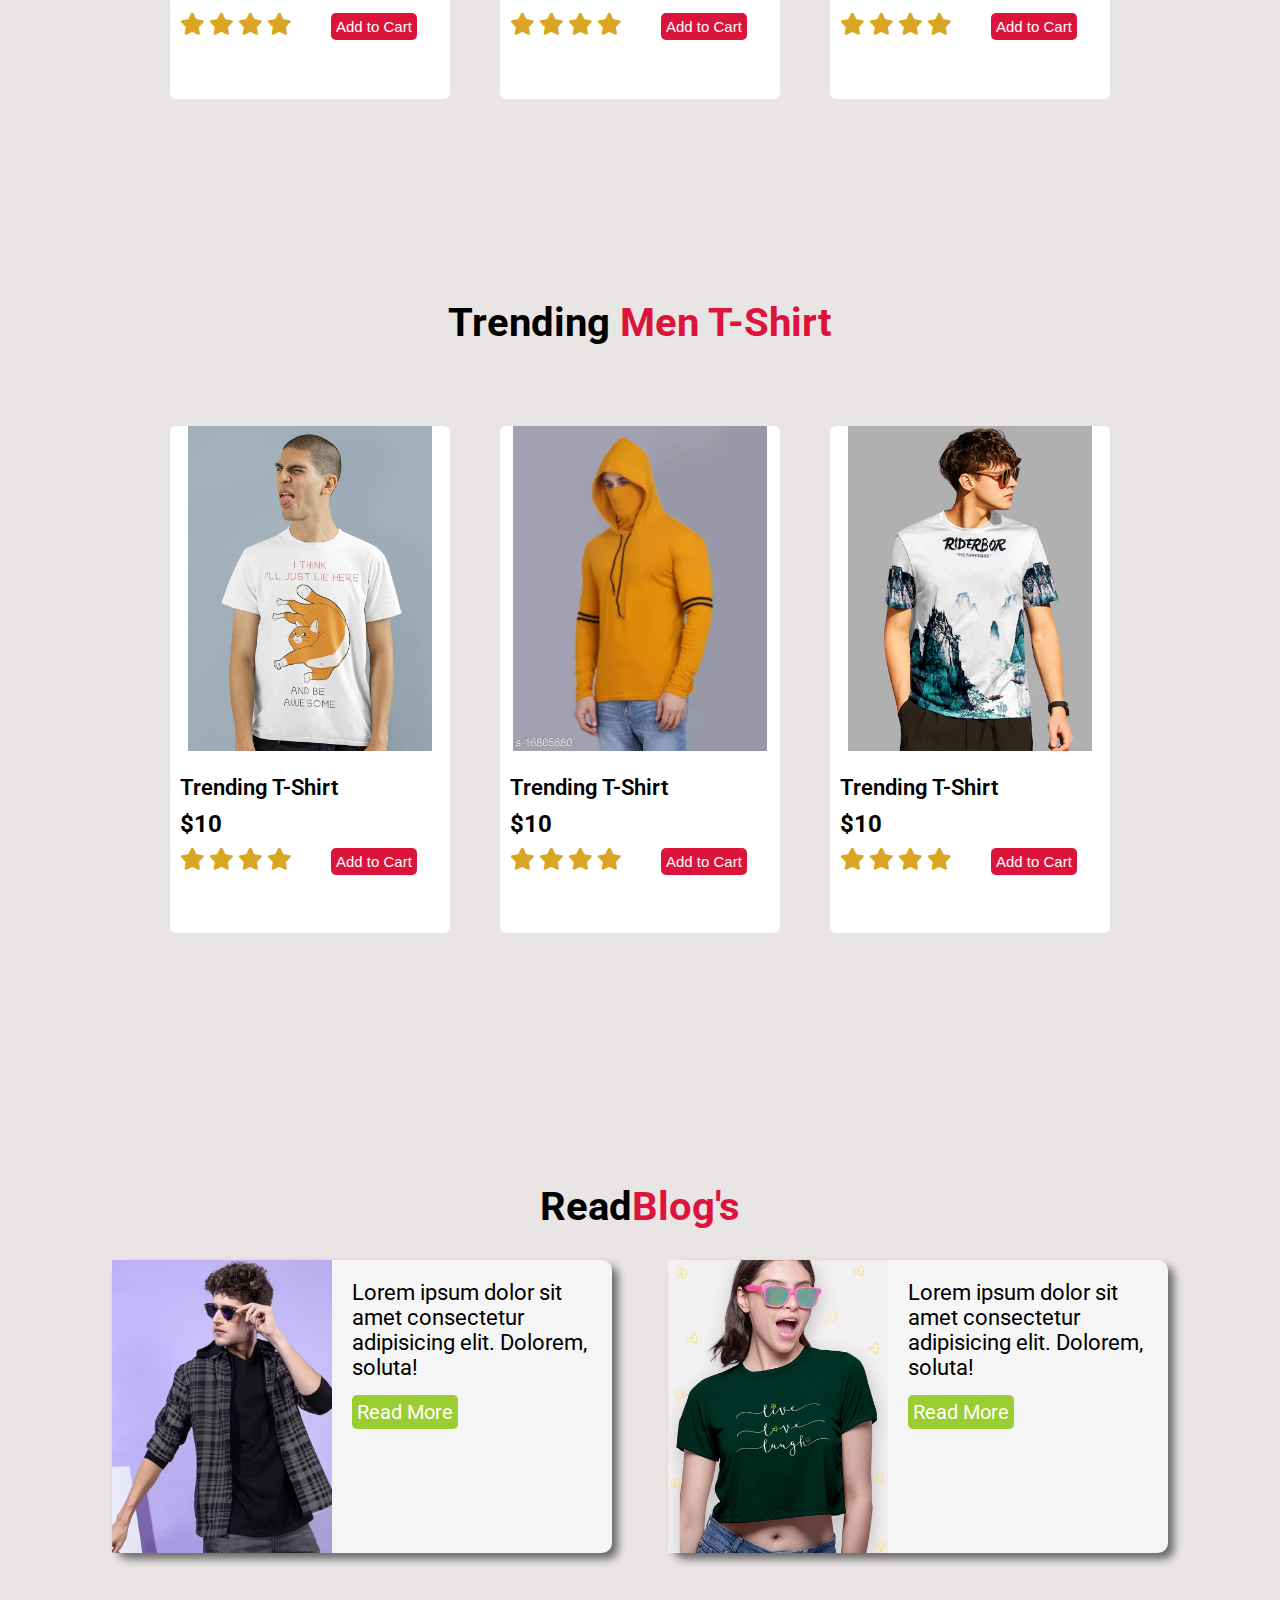
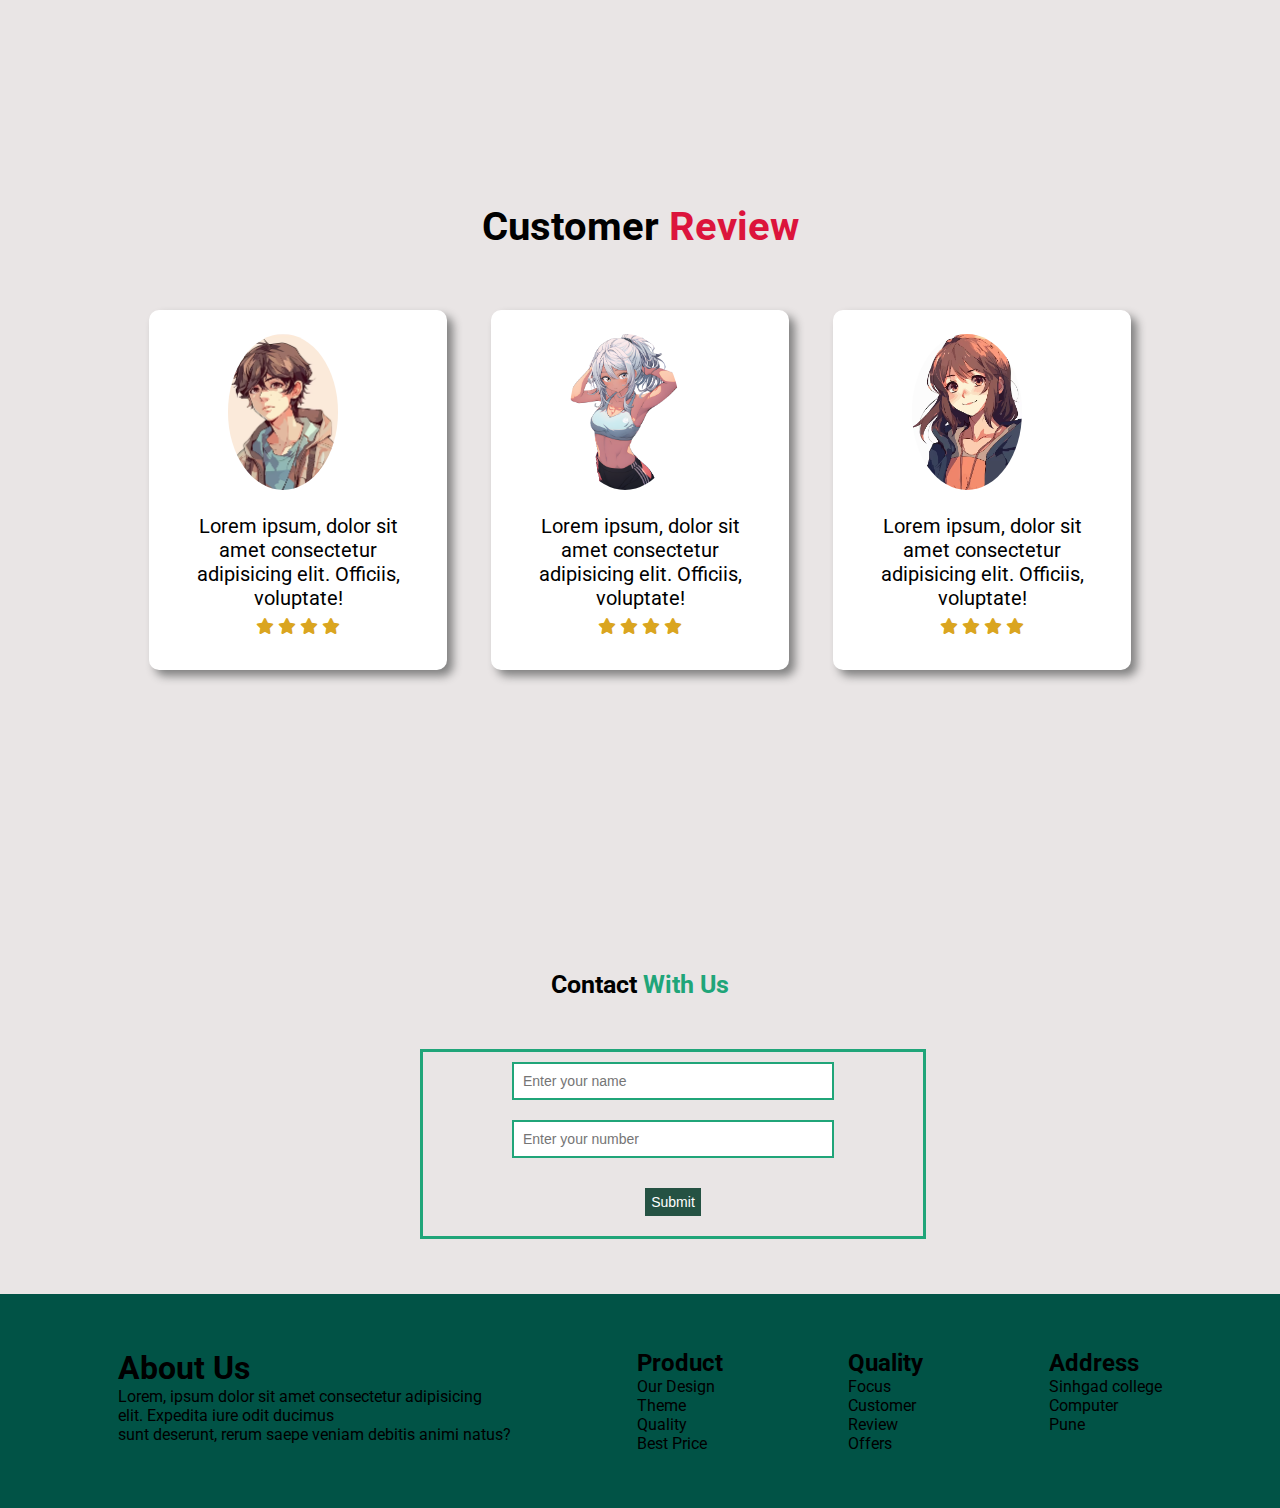
<file: Level-3/E-commerse/index.html>
<!DOCTYPE html>
<html lang="en">
  <head>
    <meta charset="UTF-8" />
    <meta name="viewport" content="width=device-width, initial-scale=1.0" />
    <title>Ecommerse-Website</title>
    <link
      href="https://fonts.googleapis.com/css2?family=Roboto:wght@100;300;400;500&display=swap"
      rel="stylesheet"
    />
    <link rel="stylesheet" href="style.css" />
    <link
      rel="stylesheet"
      href="https://cdnjs.cloudflare.com/ajax/libs/font-awesome/6.5.1/css/all.min.css"
    />
  </head>
  <body>
    < class="container">
    <nav class="navbar">
      <div class="logo">
        <h1>Shopping Cart</h1>
      </div>
      <ul>
          <a  href="">Home</a>
          <a id="kapde" href="#clothes">Clothes</a>
          <a id="bloges" href="#blogs">Blogs</a>
          <a id="review" href="#reviews">Review`</a>
          <a id="contact" href="#contacts">Contact</a>
          <button id="loginbtn">Log in</button>
      </ul>
    </nav>
    <div class="loginPage">
      <input type="email" placeholder="Enter Email" id="email">
      <input type="password" placeholder="Enter Password" id="pass">
      <button id="logine">Log In</button>
    </div>
    <div class="main">
      <div class="main-text">
        <h1>Greate Deals With More exciting Offers</h1>
        <h2>Save Uptp 40%</h2>
        <p>
          Lorem ipsum dolor sit Lorem ipsum dolor sit amet. Lorem ipsum dolor
          sit amet consectetur amet consectetur adipisicing elit. Qui, ipsa.
        </p>
        <button class="explore">Explore</button>
      </div>
      <img src="img/Shopping_lady.jpg" alt="" class="ladyImg" />
    </div>
    <div class="clothes" id="clothes">
      <div class="headText">
        <h1>Trending <span>Women T-Shirt</span></h1>
      </div>
    </div>
    <div class="card">
      <div class="trend">
        <img src="img/wt3.webp" class="tImg" />
        <div class="card-text">
          <p>Trending T-Shirt</p>
          <h2>$10</h2>
          <i class="fa-solid fa-star"></i>
          <i class="fa-solid fa-star"></i>
          <i class="fa-solid fa-star"></i>
          <i class="fa-solid fa-star"></i>
          <button class="addcart">Add to Cart</button>
        </div>
      </div>
      <div class="trend">
        <img src="img/Wt2.jpg" class="tImg" />
        <div class="card-text">
          <p>Trending T-Shirt</p>
          <h2>$10</h2>
          <i class="fa-solid fa-star"></i>
          <i class="fa-solid fa-star"></i>
          <i class="fa-solid fa-star"></i>
          <i class="fa-solid fa-star"></i>
          <button class="addcart">Add to Cart</button>
        </div>
      </div>
      <div class="trend">
        <img src="img/Wt3.jpg" class="tImg" />
        <div class="card-text">
          <p>Trending T-Shirt</p>
          <h2>$10</h2>
          <i class="fa-solid fa-star"></i>
          <i class="fa-solid fa-star"></i>
          <i class="fa-solid fa-star"></i>
          <i class="fa-solid fa-star"></i>
          <button class="addcart">Add to Cart</button>
        </div>
      </div>
    </div>
    <div class="clothes">
      <div class="headText">
        <h1>Trending <span>Men T-Shirt</span></h1>
      </div>
    </div>
    <div class="card">
      <div class="trend">
        <img src="img/Mt1.jpg" class="tImg" />
        <div class="card-text">
          <p>Trending T-Shirt</p>
          <h2>$10</h2>
          <i class="fa-solid fa-star"></i>
          <i class="fa-solid fa-star"></i>
          <i class="fa-solid fa-star"></i>
          <i class="fa-solid fa-star"></i>
          <button class="addcart">Add to Cart</button>
        </div>
      </div>
      <div class="trend">
        <img src="img/Mt2.webp" class="tImg" />
        <div class="card-text">
          <p>Trending T-Shirt</p>
          <h2>$10</h2>
          <i class="fa-solid fa-star"></i>
          <i class="fa-solid fa-star"></i>
          <i class="fa-solid fa-star"></i>
          <i class="fa-solid fa-star"></i>
          <button class="addcart">Add to Cart</button>
        </div>
      </div>
      <div class="trend">
        <img src="img/Mt3.webp" class="tImg" />
        <div class="card-text">
          <p>Trending T-Shirt</p>
          <h2>$10</h2>
          <i class="fa-solid fa-star"></i>
          <i class="fa-solid fa-star"></i>
          <i class="fa-solid fa-star"></i>
          <i class="fa-solid fa-star"></i>
          <button class="addcart">Add to Cart</button>
        </div>
      </div>
    </div>
    <!-- Blogs -->
    <div class="read" id="blogs">
      <div class="head">
        <h1>Read <span>Blog's</span></h1>
      </div>
      <div class="blogs">
        <div class="blogCard">
          <img src="img/bm1.avif" alt="" />
          <div class="blog-Text">
            <p>
              Lorem ipsum dolor sit amet consectetur adipisicing elit. Dolorem,
              soluta!
            </p>
            <a href="https://houseofstori.com/blogs/post">Read More</a>
          </div>
        </div>
        <div class="blogCard">
          <img src="img/bw1.jpg" alt="" />
          <div class="blog-Text">
            <p>
              Lorem ipsum dolor sit amet consectetur adipisicing elit. Dolorem,
              soluta!
            </p>
            <a href="https://www.missprintclothing.com/blogs/news">Read More</a>
          </div>
        </div>
      </div>
    </div>
    <!-- Review -->
    <div class="R-read" id="reviews">
      <div class="R-head">
        <h1>Customer <span>Review</span></h1>
      </div>
      <div class="review">
        <div class="customer">
          <img src="img/Rb1.avif" alt="" />
          <div class="reviewText">
            <p>
              Lorem ipsum, dolor sit amet consectetur adipisicing elit.
              Officiis, voluptate!
            </p>
            <i class="fa-solid fa-star"></i>
            <i class="fa-solid fa-star"></i>
            <i class="fa-solid fa-star"></i>
            <i class="fa-solid fa-star"></i>
          </div>
        </div>
        <div class="customer">
          <img src="img/Rw1.png" alt="" />
          <div class="reviewText">
            <p>
              Lorem ipsum, dolor sit amet consectetur adipisicing elit.
              Officiis, voluptate!
            </p>
            <i class="fa-solid fa-star"></i>
            <i class="fa-solid fa-star"></i>
            <i class="fa-solid fa-star"></i>
            <i class="fa-solid fa-star"></i>
          </div>
        </div>
        <div class="customer">
          <img src="img/Rw2.avif" alt="" />
          <div class="reviewText">
            <p>
              Lorem ipsum, dolor sit amet consectetur adipisicing elit.
              Officiis, voluptate!
            </p>
            <i class="fa-solid fa-star"></i>
            <i class="fa-solid fa-star"></i>
            <i class="fa-solid fa-star"></i>
            <i class="fa-solid fa-star"></i>
          </div>
        </div>
      </div>
    </div>
    <!-- Contact Page -->
    <div class="contact" id="contacts">
      <div class="headContact">
        <h3>Contact <span>With Us</span></h3>
      </div>
      <div class="input">
        <input type="name" placeholder="Enter your name" id="name"><br>
        <input type="password" placeholder="Enter your number" id="number"><br>
        <button id="submit">Submit</button>
      </div>
    </div>

    <div class="footer">
      <div class="Text">
        <h1 class="abouth">About Us</h1>
        <p class="aboutp">
          Lorem, ipsum dolor sit amet consectetur adipisicing <br />
          elit. Expedita iure odit ducimus <br />
          sunt deserunt, rerum saepe veniam debitis animi natus?
        </p>
      </div>
      <div class="Text">
        <h2>Product</h2>
        <p>Our Design</p>
        <p>Theme</p>
        <p>Quality</p>
        <p>Best Price</p>
      </div>
      <div class="Text">
        <h2>Quality</h2>
        <p>Focus</p>
        <p>Customer</p>
        <p>Review</p>
        <p>Offers</p>
      </div>
      <div class="Text">
        <h2>Address</h2>
        <p>Sinhgad college</p>
        <p>Computer</p>
        <p>Pune</p>
      </div>
    </div>
    <script src="app.js"></script>
  </body>
</html>
</file>
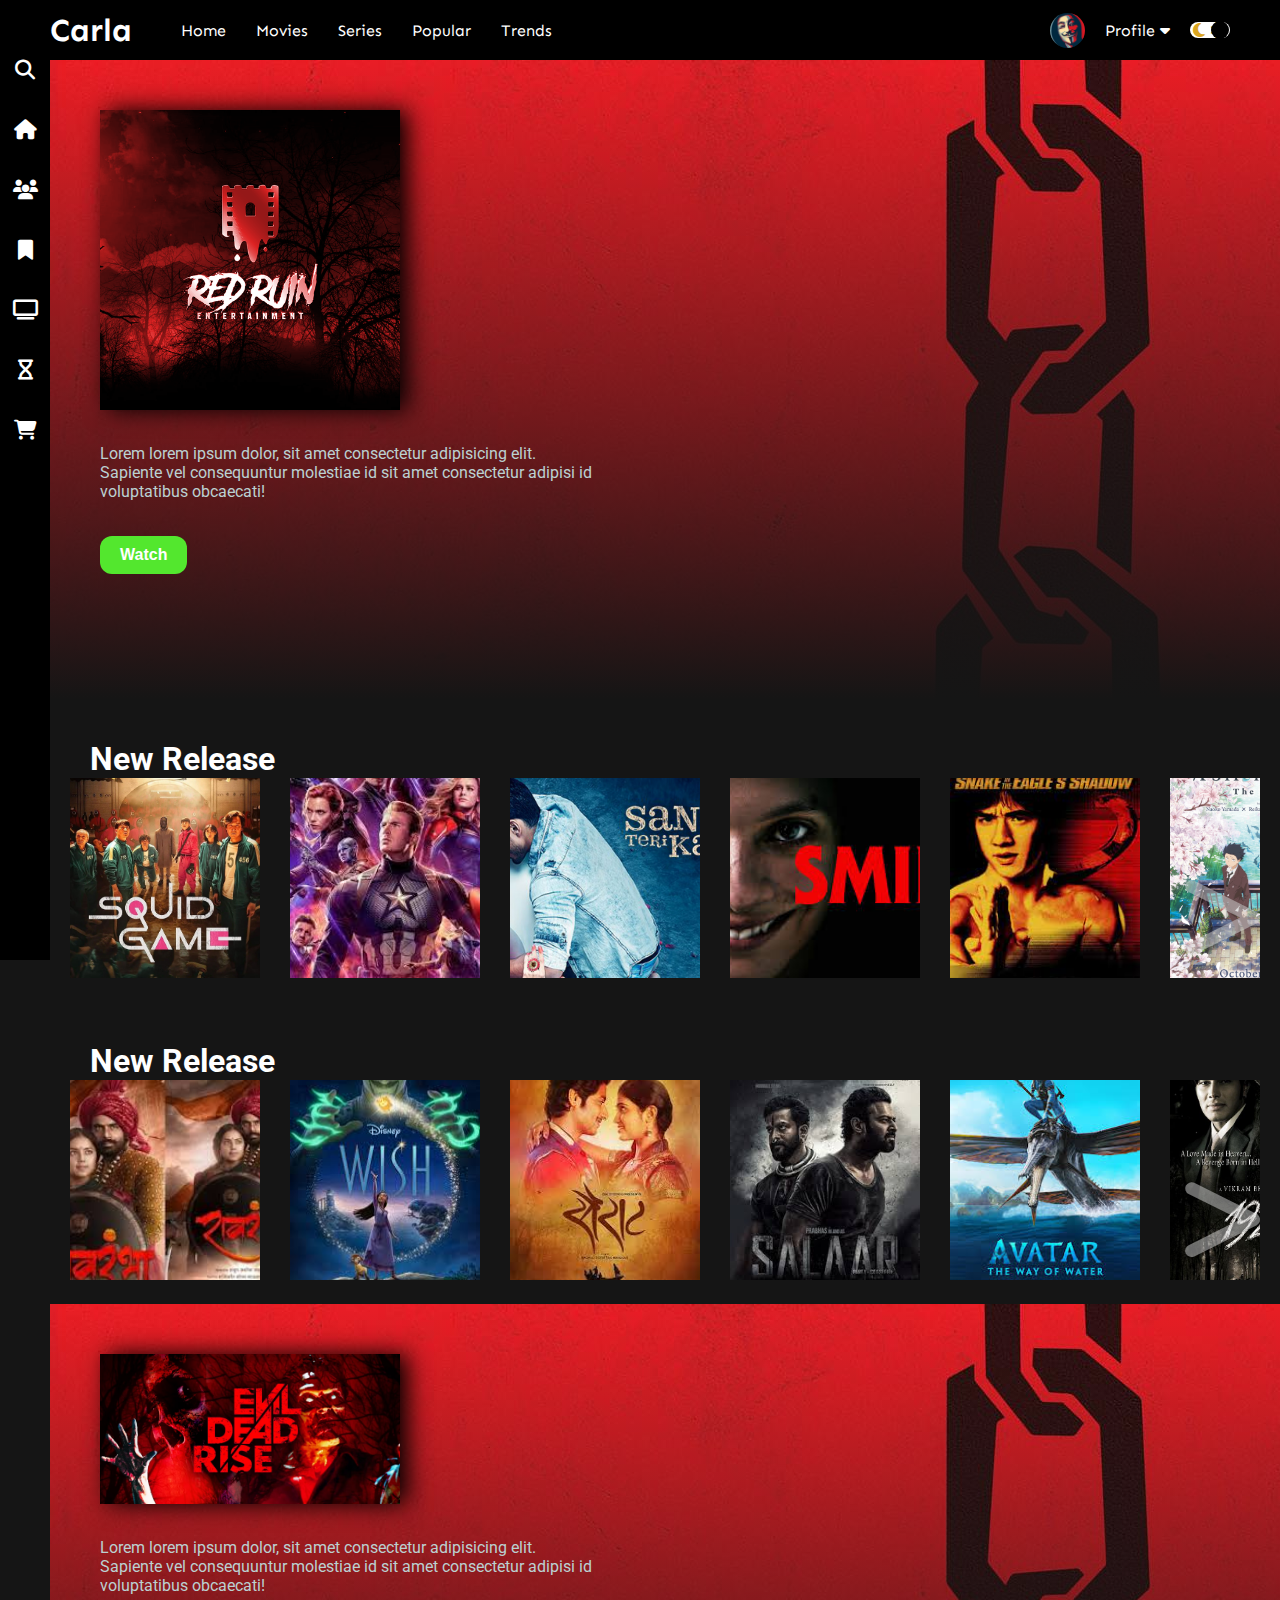
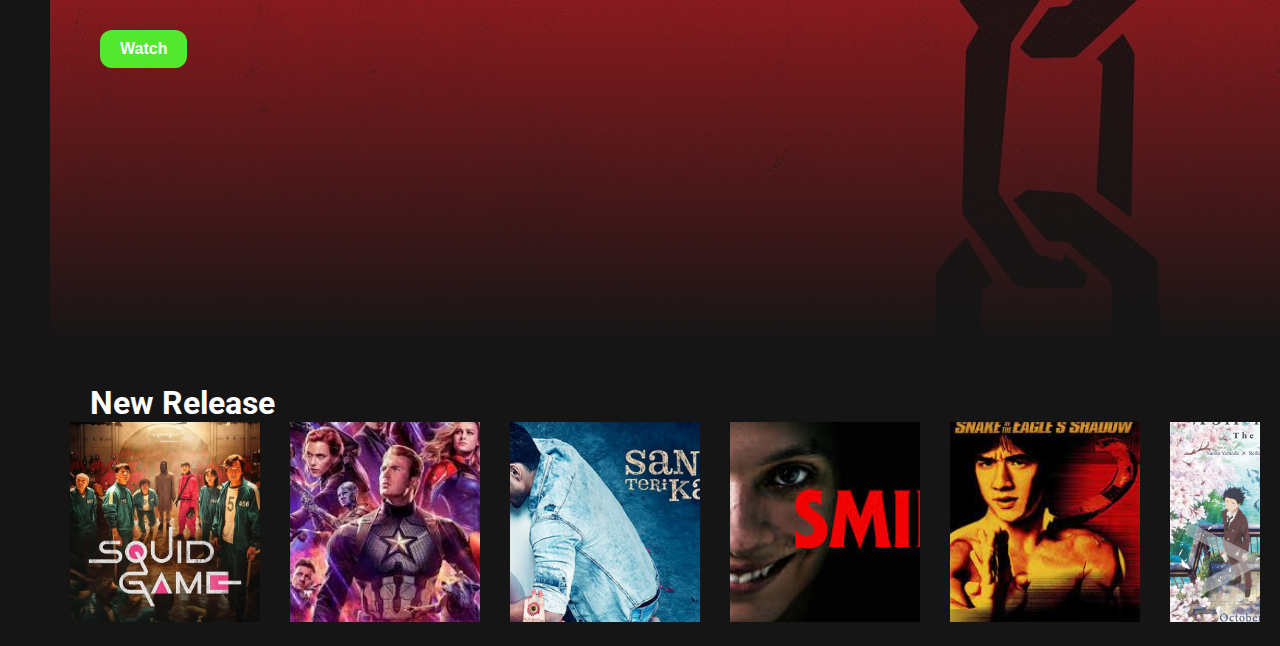
<file: Level-3/Movir_Web/indes.html>
<!DOCTYPE html>
<html lang="en">
<head>
    <meta charset="UTF-8">
    <meta name="viewport" content="width=device-width, initial-scale=1.0">
    <link rel="stylesheet" href="style.css">
    <link rel="stylesheet" href="https://cdnjs.cloudflare.com/ajax/libs/font-awesome/6.5.1/css/all.min.css">
    <link href="https://fonts.googleapis.com/css2?family=Roboto:wght@100;300;400;500&family=Sen:wght@400;700;800&display=swap" rel="stylesheet">
    <title>Movies-worls</title>
</head>
<body>
    <div class="navbar">
        <div class="navbar-container">
            <div class="logo-container">
                <h1 class="logo">Carla</h1>
            </div>
            <div class="menu-container">
                <ul class="menu-list">
                    <li class="menu-list-items">Home</li>
                    <li class="menu-list-items">Movies</li>
                    <li class="menu-list-items">Series</li>
                    <li class="menu-list-items">Popular</li>
                    <li class="menu-list-items">Trends</li>
                </ul>
            </div>
            <div class="profile-container">
                <img src="img/profile.jpg" alt="" class="profile-img">
                <div class="profile-text-container">
                    <span class="profile-text">Profile</span>
                    <i class="fa-solid fa-caret-down"></i>
                </div>
                <div class="toggle">
                    <i class="fa-solid fa-moon toggle-icon"></i>
                    <i class="fa-solid fa-sun  toggle-icon"></i>
                    <div class="toggle-ball"></div>
                </div>
            </div>
        </div>
    </div>
    <div class="sidebar">
            <i class="sidebar-icon fa-solid fa-magnifying-glass"></i>
            <i class="sidebar-icon fa-solid fa-house"></i>
            <i class="sidebar-icon fa-solid fa-users"></i>
            <i class="sidebar-icon fa-solid fa-bookmark"></i>
            <i class="sidebar-icon fa-solid fa-tv"></i>
            <i class="sidebar-icon fa-solid fa-hourglass"></i>
            <i class="sidebar-icon fa-solid fa-cart-shopping"></i>
    </div>
    <div class="container">
        <div class="content-container">
            <div class="feature-container"
                style="background: linear-gradient(to bottom, rgba(0,0,0,0), #151515), url('img/f-1.jpg');">
                <img src="img/red-run.png" class="feature-img">    
                <p class="feature-para">Lorem lorem ipsum dolor, sit amet consectetur adipisicing elit. Sapiente vel consequuntur molestiae id sit amet consectetur adipisi id voluptatibus obcaecati!</p>
                <button class="feature-btn">Watch</button>
            </div>
            <div class="movies-container">
                <h1 class="movie-title">New Release</h1>
                <div class="movies-wrapper">
                    <div class="movie-list">
                        <div class="movie-list-items">
                            <img src="img/squid-game.jpg" alt="" class="movie-img">
                            <span class="span-movie-sapn">Squid Game</span>
                            <p class="movie-desc">this is one of the best movie and it`s rreally worth it to watch it </p>
                            <button class="movie-list-btn" id="watchBtn">Watch</button>
                        </div>
                        <div class="movie-list-items">
                            <img src="img/endgame.jpeg" alt="" class="movie-img">
                            <span class="span-movie-sapn">EndGame</span>
                            <p class="movie-desc">this is one of the best movie and it`s rreally worth it to watch it </p>
                            <button class="movie-list-btn" id="watchBtn">Watch</button>
                        </div>
                        <div class="movie-list-items">
                            <img src="img/sanam.avif" alt="" class="movie-img">
                            <span class="span-movie-sapn">SanamKasam</span>
                            <p class="movie-desc">this is one of the best movie and it`s rreally worth it to watch it </p>
                            <button class="movie-list-btn" id="watchBtn">Watch</button>
                        </div>
                        <div class="movie-list-items">
                            <img src="img/smile.jpeg" alt="" class="movie-img">
                            <span class="span-movie-sapn">Smile</span>
                            <p class="movie-desc">this is one of the best movie and it`s rreally worth it to watch it </p>
                            <button class="movie-list-btn" id="watchBtn">Watch</button>
                        </div>
                        <div class="movie-list-items">
                            <img src="img/snake.jpeg" alt="" class="movie-img">
                            <span class="span-movie-sapn">SnakeeShdow</span>
                            <p class="movie-desc">this is one of the best movie and it`s rreally worth it to watch it </p>
                            <button class="movie-list-btn" id="watchBtn"">Watch</button>
                        </div>
                        <div class="movie-list-items">
                            <img src="img/voice.jpg" alt="" class="movie-img">
                            <span class="span-movie-sapn">SilentVoice</span>
                            <p class="movie-desc">this is one of the best movie and it`s rreally worth it to watch it </p>
                            <button class="movie-list-btn" id="watchBtn">Watch</button>
                        </div>
                    </div>
                    <i class="fa-solid fa-greater-than arrow"></i>
                </div>
            </div>
            <div class="movies-container">
                <h1 class="movie-title">New Release</h1>
                <div class="movies-wrapper">
                    <div class="movie-list">
                        <div class="movie-list-items">
                            <img src="img/rambha.jpeg" alt="" class="movie-img">
                            <span class="span-movie-sapn">RaoRamba</span>
                            <p class="movie-desc">this is one of the best movie and it`s rreally worth it to watch it </p>
                            <button class="movie-list-btn" id="watchBtn">Watch</button>
                        </div>
                        <div class="movie-list-items">
                            <img src="img/wish.jpeg" alt="" class="movie-img">
                            <span class="span-movie-sapn">Wish</span>
                            <p class="movie-desc">this is one of the best movie and it`s rreally worth it to watch it </p>
                            <button class="movie-list-btn" id="watchBtn">Watch</button>
                        </div>
                        <div class="movie-list-items">
                            <img src="img/sairat.jpeg" alt="" class="movie-img">
                            <span class="span-movie-sapn">Sairat</span>
                            <p class="movie-desc">this is one of the best movie and it`s rreally worth it to watch it </p>
                            <button class="movie-list-btn" id="watchBtn">Watch</button>
                        </div>
                        <div class="movie-list-items">
                            <img src="img/salar.jpeg" alt="" class="movie-img">
                            <span class="span-movie-sapn">Salar</span>
                            <p class="movie-desc">this is one of the best movie and it`s rreally worth it to watch it </p>
                            <button class="movie-list-btn" id="watchBtn">Watch</button>
                        </div>
                        <div class="movie-list-items">
                            <img src="img/avtar.jpeg" alt="" class="movie-img">
                            <span class="span-movie-sapn">Avatar</span>
                            <p class="movie-desc">this is one of the best movie and it`s rreally worth it to watch it </p>
                            <button class="movie-list-btn" id="watchBtn">Watch</button>
                        </div>
                        <div class="movie-list-items">
                            <img src="img/1920.jpg" alt="" class="movie-img">
                            <span class="span-movie-sapn">1920</span>
                            <p class="movie-desc">this is one of the best movie and it`s rreally worth it to watch it </p>
                            <button class="movie-list-btn" id="watchBtn">Watch</button>
                        </div>
                    </div>
                    <i class="fa-solid fa-greater-than arrow"></i>
                </div>
            </div>
            <div class="feature-container"
                style="background: linear-gradient(to bottom, rgba(0,0,0,0), #151515), url('img/f-1.jpg');">
                <img src="img/1920-Mv.jpg" class="feature-img">    
                <p class="feature-para">Lorem lorem ipsum dolor, sit amet consectetur adipisicing elit. Sapiente vel consequuntur molestiae id sit amet consectetur adipisi id voluptatibus obcaecati!</p>
                <button class="feature-btn">Watch</button>
            </div>
            
            <div class="movies-container">
                <h1 class="movie-title">New Release</h1>
                <div class="movies-wrapper">
                    <div class="movie-list">
                        <div class="movie-list-items">
                            <img src="img/squid-game.jpg" alt="" class="movie-img">
                            <span class="span-movie-sapn">Squid Game</span>
                            <p class="movie-desc">this is one of the best movie and it`s rreally worth it to watch it </p>
                            <button class="movie-list-btn" id="watchBtn">Watch</button>
                        </div>
                        <div class="movie-list-items">
                            <img src="img/endgame.jpeg" alt="" class="movie-img">
                            <span class="span-movie-sapn">EndGame</span>
                            <p class="movie-desc">this is one of the best movie and it`s rreally worth it to watch it </p>
                            <button class="movie-list-btn" id="watchBtn">Watch</button>
                        </div>
                        <div class="movie-list-items">
                            <img src="img/sanam.avif" alt="" class="movie-img">
                            <span class="span-movie-sapn">SanamKasam</span>
                            <p class="movie-desc">this is one of the best movie and it`s rreally worth it to watch it </p>
                            <button class="movie-list-btn" id="watchBtn">Watch</button>
                        </div>
                        <div class="movie-list-items">
                            <img src="img/smile.jpeg" alt="" class="movie-img">
                            <span class="span-movie-sapn">Smile</span>
                            <p class="movie-desc">this is one of the best movie and it`s rreally worth it to watch it </p>
                            <button class="movie-list-btn" id="watchBtn">Watch</button>
                        </div>
                        <div class="movie-list-items">
                            <img src="img/snake.jpeg" alt="" class="movie-img">
                            <span class="span-movie-sapn">SnakeeShdow</span>
                            <p class="movie-desc">this is one of the best movie and it`s rreally worth it to watch it </p>
                            <button class="movie-list-btn" id="watchBtn">Watch</button>
                        </div>
                        <div class="movie-list-items">
                            <img src="img/voice.jpg" alt="" class="movie-img">
                            <span class="span-movie-sapn">SilentVoice</span>
                            <p class="movie-desc">this is one of the best movie and it`s rreally worth it to watch it </p>
                            <button class="movie-list-btn" id="watchBtn">Watch</button>
                        </div>
                    </div>
                    <i class="fa-solid fa-greater-than arrow"></i>
                </div>
            </div>
        </div>
        </div>
    </div>
    <script src="movie.js"></script>
</body>
</html>
</file>
<file: Level-1/Image-Slider/style.css>
*{
    margin: 0;
    padding: 0;
    box-sizing: border-box;
}
.container{
    width: 100%;
    height: 100vh;
    display: flex;
    align-items: center;
    justify-content: center;
    background: rgb(20, 18, 18);
}

.swiper {
        width: 600px;
        height: 580px;
        border-radius: 40px;
        box-shadow: 0 0 100px hsl(337, 87%, 51%)  ; 
	-webkit-box-shadow: 0 0 100px rgb(252, 13, 113)  ; 
	-moz-box-shadow: 0 0 100px rgb(243, 5, 76)  ; 
      }

.swiper-wrapper img{
    margin: top 10px; ;
    /* border: 3px solid #82da1d; */
    border-radius: 40px;
    width: 100%;
}
.swiper .swiper-button-prev{
    color: white;
}
.swiper .swiper-button-next{
    color: white;
}
.swiper .swiper-pagination-bullet-active{
    background: white;
}
</file>
<file: Level-1/Recipe_Page/style.css>
body {
    font-family: 'Poppins', sans-serif;
    background-color: #f8f8f8;
    margin: 0;
    padding: 0;
}

header {
    background-color: #ffffff;
    color: #fff;
    /* text-align: center; */
    padding: 20px 0;
}
header h1{
    font-size: 80px;
    color:#f08b2d;
    margin-left: 42px;
}
nav {
    background-color: #c4bfbf;
    color: #fff;
    padding: 20px 25px;
    box-shadow: 2px 6px 7px  gray;
}

nav a {
    color: #fff;
    text-decoration: none;
    margin: 20px 15px;
    font-size: 17px;
    font-weight: 800;
    padding: 5px;
}
nav a:hover{
    background-color: white;
    border: 1px solid white;
    color: black;
}

main {
    max-width: 900px;
    margin: 20px auto;
    padding: 20px;
    background-color: #fff;
    border-radius: 8px;
    box-shadow:  9px 8px 8px 10px #0505051a;
    
}

/* h1, h2 {
    color: #333;
} */
.head h1{
    text-align: center;
    font-size: 70px;
    margin-bottom: -20px;
    border-radius: 50px;
    color:#ffffff ;
    background-color: #b62850;
    /* border: 8px solid #0c0c0c; */
    /* padding-bottom: -30px; */
}

.recipe {
    border-bottom: 1px solid #ccc;
    padding: 20px 0;
    margin-bottom: 20px;
}

.recipe img {
    max-width: 40%;
    height: 30%;
    border-radius: 8px;
    margin-bottom: 20px;
}

.recipe h2 {
    color: #333;
    margin-bottom: 10px;
    font-size: 28px;
}

.recipe p {
    color: #555;
    margin-bottom: 15px;
    
}

.recipe ol {
    margin-bottom: 15px;
}
footer {
    text-align: center;
    padding: 10px;
    background-color: #333;
    color: #fff;
}

@media only screen and (max-width: 600px) {
    nav a {
        display: block;
        margin-bottom: 10px;
    }
}
</file>
<file: Level-2/To-DoList/style.css>
*{
  padding: 0;
  margin: 0;
}

/* #5b7065, black */
body {
  background: rgba(48, 64, 64, 1.0); 
  background: -webkit-radial-gradient(center, rgba(48, 64, 64, 1.0) 0%, rgba(0, 0, 0, 1.0) 100%);
  background: -moz-radial-gradient(center, rgba(48, 64, 64, 1.0) 0%, rgba(0, 0, 0, 1.0) 100%);
  background: radial-gradient(ellipse at center, rgba(48, 64, 64, 1.0) 0%, rgba(0, 0, 0, 1.0) 100%);
  font-family: 'Shadows Into Light', cursive;
  min-height: 100vh;
}

button {
  height: fit-content;
  cursor: pointer;
  color: #04202c;
  background-color: #c9d1c8;
}

.app {
  width: 600px;
  margin: auto;
  padding-top: 50px;
  color: white;
}
h1{
  font-size: 3rem;
}

.input-header {
  /* font-size: 1.5rem; */
  display: flex;
  justify-content: space-between;
  align-items: center;
  color: white;
  border-top-left-radius: 10px;
  border-top-right-radius: 10px;
  padding: 0px 0px 10px 0px;
}

.to-do-input input {
  width: 250px;
  font-family: inherit;
  border: none;
  border-top-left-radius: 10px;
  border-bottom-left-radius: 10px;
  padding: 10px;
  outline: none;
}
.to-do-input input::placeholder{
  font-size: 1.5rem;
}

.to-do-input button {
  color: #5b7065;
  font-family: inherit;
  border: none;
  padding: 10px;
  border-top-right-radius: 10px;
  border-bottom-right-radius: 10px;
}

.to-do-list {
  display: flex;
  flex-direction: column;
  gap: 15px;
}

.to-do-list i {
  color: #c9d1c8;
  cursor: pointer;
}

.to-do-list .fa-pen-to-square {
  color: #5b7065;
}

.to-do-list button {
  padding: 8px;
  border-radius: 10px;
  cursor: pointer;
  font-family: inherit;
  border: none;
}

.item {
  display: flex;
  flex-direction: column;
  gap: 10px;
  background-color: rgba(0, 0, 0, 0.3);
  border-radius: 10px;
  padding: 8px;
  box-shadow: 0px 2px 4px 0px rgba(0, 0, 0, 0.5);
}

.input-controller {
  display: flex;
  gap: 10px;
}

.input-controller textarea {
  width: 100%;
  outline: none;
  border: none;
  resize: none;
  line-height: 1.4;
  color: white;
  border-radius: 10px;
  background-color: transparent;
  font-size: 1.9rem;
  font-family: inherit;
  transition: all 0.30s ease-in-out;
}

textarea:focus {
  box-shadow: 0 0 5px white;
}

.edit-controller {
  display: flex;
  gap: 5px;
}

.update-controller {
  display: none;
}

@media(max-width: 768px) {
  .app {
    width: 95%;
    text-align: center;
  }

  .input-header {
    flex-direction: column;
    padding-bottom: 20px;
  }

  .to-do-input {
    display: flex;
  }

  .to-do-input input {
    width: 300px;
  }

}
</file>
<file: Level-2/weather_App/style.css>
*{
    margin: 0;
    padding: 0;
    box-sizing: border-box;
}
body{
    background-color: #0a0613;
    font-family: 'Poppins', sans-serif;
}
.container{
    width: 100%;
    max-width: 394px;
    height: auto;
    margin: 50px auto 0;
    text-align: center;
    border-radius: 20px;
    color: white;
    background-image: linear-gradient(-225deg, #69EACB 0%, #EACCF8 48%, #6654F1 100%);
    /* background-image: linear-gradient(-20deg, #dcb0ed 0%, #99c99c 100%); */
}
.search{
    border-style: 0;
    display: flex;
    align-items: center;
    justify-content: space-between;
    /* margin-left: 20px; */
}
.search input{
    border-style: none;
    flex: 1;
    justify-content: center;
    margin: 30px;
    padding: 10px 20px 10px; 
    border-radius: 20px;
    /* padding: 8px; */
    font-size: 1rem;
}
.search button{
    border: 0;
    outline: 0;
    border-radius: 50%;
    height: 50px;
    width: 50px;
    margin-right: 30px;
    cursor: pointer;
}
.weatherImg{
    height: 30vh;
    object-fit: contain;
}
h1{
    margin-top: 20px;
    font-size: 40px;
    font-weight:30px ;
}
h2{
    font-size: 30px;
    margin-top: 10px;
    font-weight:10px ;
}
.details{
    display: flex;
    align-items: center;
    justify-content: space-between;
    margin-top: 50px;
    padding: 0 20px;
    /* display: none; */
}
.col-1{
    display: flex;
    align-items: center;
    text-align: left;
    margin: 30px 0;
    
}
.col-2{
    display: flex;
    align-items: center;
    text-align: left;
    margin: 30px 0;
}
.humidity, .wind{
    font-size: 20px;
}
/* .para{
    display: flex;
    margin: 2px;
} */
.detailsImg{
    width: 40px;
    /* margin-bottom: 50px; */
    margin-right: 10px;
}
.weather{
    display: none;
}
.col-1 span{
    margin: 2px;
    font-size: 15px;
}
.col-2 span{
    margin: 2px;
    font-size: 15px;
}
</file>
<file: Level-3/E-commerse/style.css>
*{
    margin: 0;
    padding: 0;
}
body{
    font-family: 'Roboto', sans-serif;
    background-color: #e9e5e5;
    
}
.container{
    overflow: hidden;
}
.navbar{
    display: flex;
    position: fixed;
    width: 100%;
    top: 0%;
    justify-content: space-between;
    align-items: center;
    padding: 18px;
    background-color: #ffffff;
    box-shadow: 0 4px 4px 0 rgb(97, 95, 95);
}
.navbar ul{
    display: flex;
    margin-left: 300px;
    cursor: pointer;
}
.navbar ul a{
    margin-right: 40px;
    text-decoration: none;
    color: black;
    font-size: 20px;
}
.navbar ul a:hover{
    color: greenyellow;
    text-decoration: underline;
    text-underline-offset: 20px;
    
}
.navbar button{
    width: 60px;
    padding: 10px;
    background-color: red;
    color: white;
    border: none;
    cursor: pointer;
    border-radius: 10px;
    margin-right: 60px;
}
.navbar button:hover{
    background-color: white;
    color: black;
    border: 1px solid red;
    
}
.logo{
    font-size: 25px;
    margin-left: 30px;
}
.main{
    display: flex;
    align-items: center;
    justify-content: space-around;
    margin-top: 95px;
}
.main-text{
    margin-left: 80px;
    
}
.main h1{
    margin-top: 20px;
    font-size: 40px;
}
.main h2{
  
    font-size: 25px;
    color: #1391a1;
}
.main p{
    margin-top: 17px;
    font-size: 14px;
    color: rgb(102, 102, 102);
}
.explore{
    padding: 8px ;
    margin-top: 20px;
    font-size: 15px;
    background-color: chartreuse;
    color: whitesmoke;
    font-weight: bold;
    border: none;
    border-radius: 5px;
    cursor: pointer;
}
.explore:hover{
    background-color: transparent;
    border: 4px solid greenyellow;
    color: black;
}
.main img{
    margin-top: 30px;
    width: 50vw;
    height: 80vh;
    object-fit: contain;
    margin-right: -111px;
}
.clothes{

}
.headText{
    margin: 200px 0 80px 0;
    text-align: center;
}
.headText h1{
    font-size: 40px;
}
.headText h1 span{
    color: crimson;
}
.card{
    display: flex;
    justify-content: center;
}

.card .trend{
    width: 280px;
    margin-inline: 25px;
    border-radius: 6px;
    background-color: white;
}
.trend img {
     width: 100%;
    height: 64%;
    object-fit: contain;
}
.trend .card-text{
    padding: 10px;
}
.card-text p{
    margin-top: 10px;
    font-size: 22px;
    font-weight: 600;
}
.card-text h2{
    margin-top: 10px;
}
.trend i{
    color: goldenrod;
    font-size: 22px;
    margin-top: 10px;
}
.trend button{
    margin-left: 35px;
    padding: 5px;
    background-color:crimson;
    color: white;
    border: none;
    border-radius: 5px;
    font-size: 15px;
}
.card .trend:hover{
    color: whitesmoke;
    background-color: rgb(189, 186, 186);
    width: 300px;
    transition:  0.6s ease;
}

.head h1{
    display: flex;
    justify-content: center;
    margin: 250px 0 30px 0;
    font-size: 40px;
}
.head h1 span{
    color: crimson;
}
.blogs{
    display: flex;
    justify-content: center;
    /* background-color: burlywood; */
}
.blogCard{
    display: flex;
    border-radius: 10px;
    box-shadow: 6px 6px 9px rgb(105, 105, 104);
    background-color: whitesmoke;
    margin-inline: 28px;
    width: 500px;
}
.blogCard img{
    width: 44%;
    object-fit: cover;
    height: 100%;
}
.blog-Text p{
    justify-content: center;
    margin: 20px;
    font-size: 22px;
}
.blog-Text a{
    padding: 5px;
    margin: 20px 20px;
    font-size: 20px;
    text-decoration: none;
    color: white;
    border-radius: 5px;
    background-color: yellowgreen;
}
.blog-Text a:hover{
    background-color: whitesmoke;
    color: black;
    border: 2px solid yellowgreen;
}
.R-head{
    margin:250px 0 60px 0 ;
    display: flex;
    justify-content: center;
}
.R-head h1{
    font-size: 40px;
}
.R-head h1 span{
    color: crimson;
}
.review{
    display: flex;
    justify-content: center;
}
.customer{
    width: 250px;
    background-color: white;
    padding: 24px;
    margin-inline: 22px;
    border-radius: 10px;
    box-shadow:  6px 6px 10px  grey  ;
    
}
.customer img{
    margin: 0 55px;
    width: 44%;
    height: 50%;
    border-radius: 50%;
    object-fit: cover;
}
.reviewText{
    align-items: center;
    text-align: center;
}
.reviewText p{
    margin-top: 20px;
    font-size: 20px;
    /* text-align: center; */
    
}
.reviewText i{
    margin-top: 8px;
    color: goldenrod;
}
.headContact h3{
    margin: 300px 0 50px 0;
    text-align: center;
    font-size: 25px;
} 
.headContact h3 span{
    color: #20a579;
}

.input{
    border: 3px solid #20a579;
    text-align: center;
    width: 500px;
    margin-left:  420px;
}
.input input{
    width: 300px;
    padding: 9px;
    margin: 10px 0;
    outline: none;
    font-size: 14px;
    border: 2px solid #20a579;
}
.input button{
    margin: 20px 0 ;
    padding: 6px;
    font-size: 14px;
    border: none;
    background-color: #255243;
    color: white;
    cursor: pointer;
}
.input button:hover{
    color: black;
    background-color: #ffffff;
    border: 2px solid #2a8869;
}
.footer{
    display: flex;
    justify-content: space-around;
    background-color: #015346;
    color: black;
    padding: 55px;
    margin-top: 55px;
}

.loginPage{
    display: none;
    width:  190px;
    padding: 22px;
    background-color: white;
    text-align: center;
    position: absolute;
    margin-left: 81%;
    top: 9%;

}
.loginPage input{
    width: 166px;
    padding: 4px;
    border: 2px solid red;
    margin-top: 11px;
}
.loginPage button{
    margin-top: 13px;
    width: 80px;
    height: 28px;
    border: none;
    font-size: 18px;
    color: white;
    cursor: pointer;
    background-color: brown;
}
</file>
<file: Level-3/Movir_Web/style.css>
*{
    margin: 0;
    padding: 0;
}
body{
    font-family: 'Roboto', sans-serif;
}
.navbar{
    width: 100%;
    height: 60px;
    background-color: #000000;
}
.navbar-container{
    display: flex;
    align-items: center;
    padding: 0 50px;
    height: 100%;
    font-family: "Sen", sans-serif;
    /* background-color: rgb(0, 0, 0); */
}
.logo-container{
    flex: 1;
    font-family: 'Sen', sans-serif;
    /* background-color: rgb(36, 238, 120); */
    color: #ffffff;
}
.menu-container{
    flex: 6 ;
}
.menu-list{
    color: #ffffff;
    display: flex;
    list-style: none;
}
.menu-list-items{
    font-family: 'Sen', sans-serif;
    margin-right: 30px;
}
.menu-list-items.active{
    font-weight: bold;
}
.profile-container{
    flex: 2;
    display: flex;
    align-items: center;
    justify-content: flex-end;
}
.profile-img{
    width: 35px;
    height: 35px;
    object-fit: cover;
    border-radius: 50%;
}
.profile-text-container{
    margin: 0 20px;
    color: white;
    
}
.toggle{
    width: 40px;
    background-color: white;
    border-radius: 30px;
    display: flex;
    align-items: center;
    justify-content: space-around;
    position: relative;
}
.toggle-icon{   
    color: goldenrod;
}
.toggle-ball{
    width: 18px;
    height: 18px;
    border-radius: 50%;
    background-color: black;
    position: absolute;
    right: 1px;
    transition: 1s all ease-out;
}

.sidebar{
    width: 50px;
    height: 100%;
    background-color: #000000;
    flex-direction: column;
    display: flex;
    align-items: center;
    position: fixed;
    top: 0;
    padding-top:60px ;
    }
    
.sidebar-icon{
    font-size: 20px;
    margin-bottom: 40px;
    color: white;
}
.container{
    background-color:#151515;
    min-height: calc(100vh - 50px);
    color: white;
}
.content-container{
    margin-left: 50px;
}
.feature-container{
    height: 60vh;
    padding: 50px;
}
.feature-img{
    width: 300px;
    object-fit: cover;
    filter: drop-shadow(8px 0px 12px #000000);
}
.feature-para{
    width: 500px;
    color: rgb(187, 208, 209);
    margin: 30px 0;
}
.feature-btn{
    border: none;
    background-color: #53e72e;
    color: white;
    padding:  10px 20px;
    font-size: 1rem;
    border-radius: 12px;
    font-weight: bold;
    margin: 5px 0;
}
.movies-container{
    padding: 20px;
}

.movie-title{
    margin: 20px 20px 0;
}
.movie-list{
    display: flex;
    align-items: center;
    transform: translate(0);
    transition: all 1s ease-in;
}
.movie-list-items{
    margin-right: 30px;
    position: relative;
}
.movie-img{
    transition: all 1s ease-out;
    width:190px;
    height: 200px;
    object-fit: cover;
}
.movie-list-items:hover .movie-img{
    transform: scale(1. 2);
    margin: 0 30px;
    opacity: 0.5;
}
.movie-list-items:hover .span-movie-sapn,
.movie-list-items:hover .movie-desc,
.movie-list-items:hover .movie-list-btn{
    opacity: 1;
}
.movie-desc{
    padding: 20px 0;
}
.span-movie-sapn{
    padding: 10px;
    font-size: 14px;
    border-radius: 10px;
    border: 2px solid white;
    font-weight: bold;
    position: absolute;
    top: 30%;
    left: 50%;
    opacity: 0;
}
.movie-desc{
    border: 2px solid whitesmoke;
    background-color: rgb(178, 248, 225);
    color: #3f3cf0;
    padding: 5px;
    font-size: 10x;
    border-radius: 10px;
    position: absolute;
    top: 50%;
    left: 10%;
    width: 200px;
    opacity: 0;
}
.movie-list-btn{
    padding: 10px;
    color: greenyellow;
    background-color: transparent;
    border: 2px solid greenyellow;
    border-radius: 10px;
    font-size: 14px;
    font-weight: bold;
    cursor: pointer;
    position: absolute;
    top: 10px;
    left: 20px;
    opacity: 0;
    transition: all 1s ease-in-out;
}
.arrow{
    font-size: 100px;
    position: absolute;
    top: 90px;
    right:0;
    color: lightgrey;
    cursor: pointer;
    opacity: 0.5;
}
.movies-wrapper{
    position: relative;
    overflow: hidden;
}
.container.active{
    background-color: #d4bda1;
}
.navbar-container.active{
    background-color: #d4bda1;
    color: black;
}
.sidebar.active{
    background-color: #d4bda1;
}
.sidebar-icon.active{
    color: black;
}
.toggle.active{
    background-color: #0a0a0a;
}
.toggle-ball.active{
    background-color: #d4bda1;
    transform: translateX(-20px);
}
.movie-title.active{
    color: #000000;
}
.menu-list-items.active{
    color: white;
}
@media only screen and (max-width: 940px){
    .menu-container{
        display: none;
    }
}
</file>
